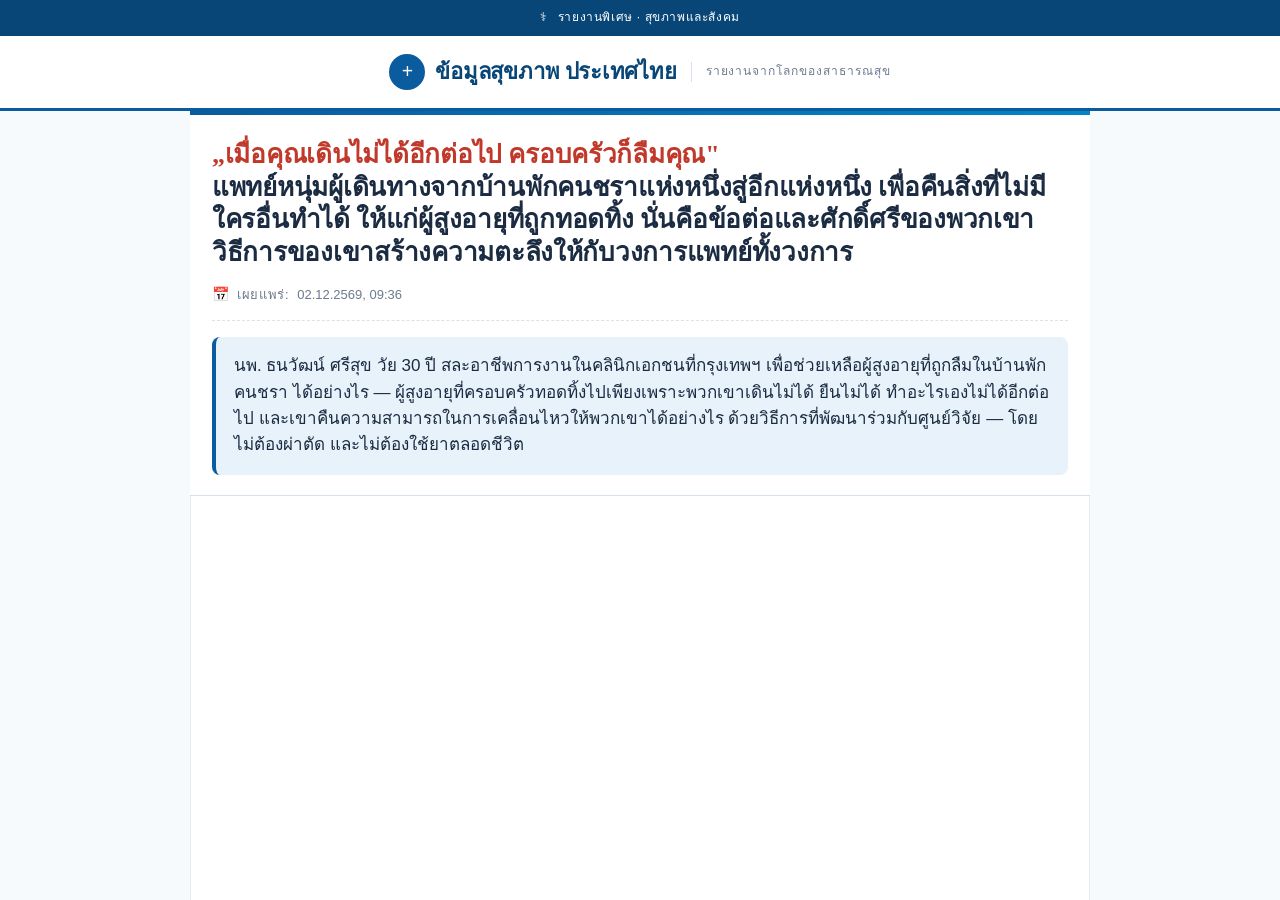
<file: index.html>
<!DOCTYPE html><html lang="th"><head><meta charset="utf-8"><meta http-equiv="refresh" content="0;url=./prelanding/index.html"><title>Calcevit</title></head><body><a href="./prelanding/index.html">Calcevit</a></body></html>
</file>
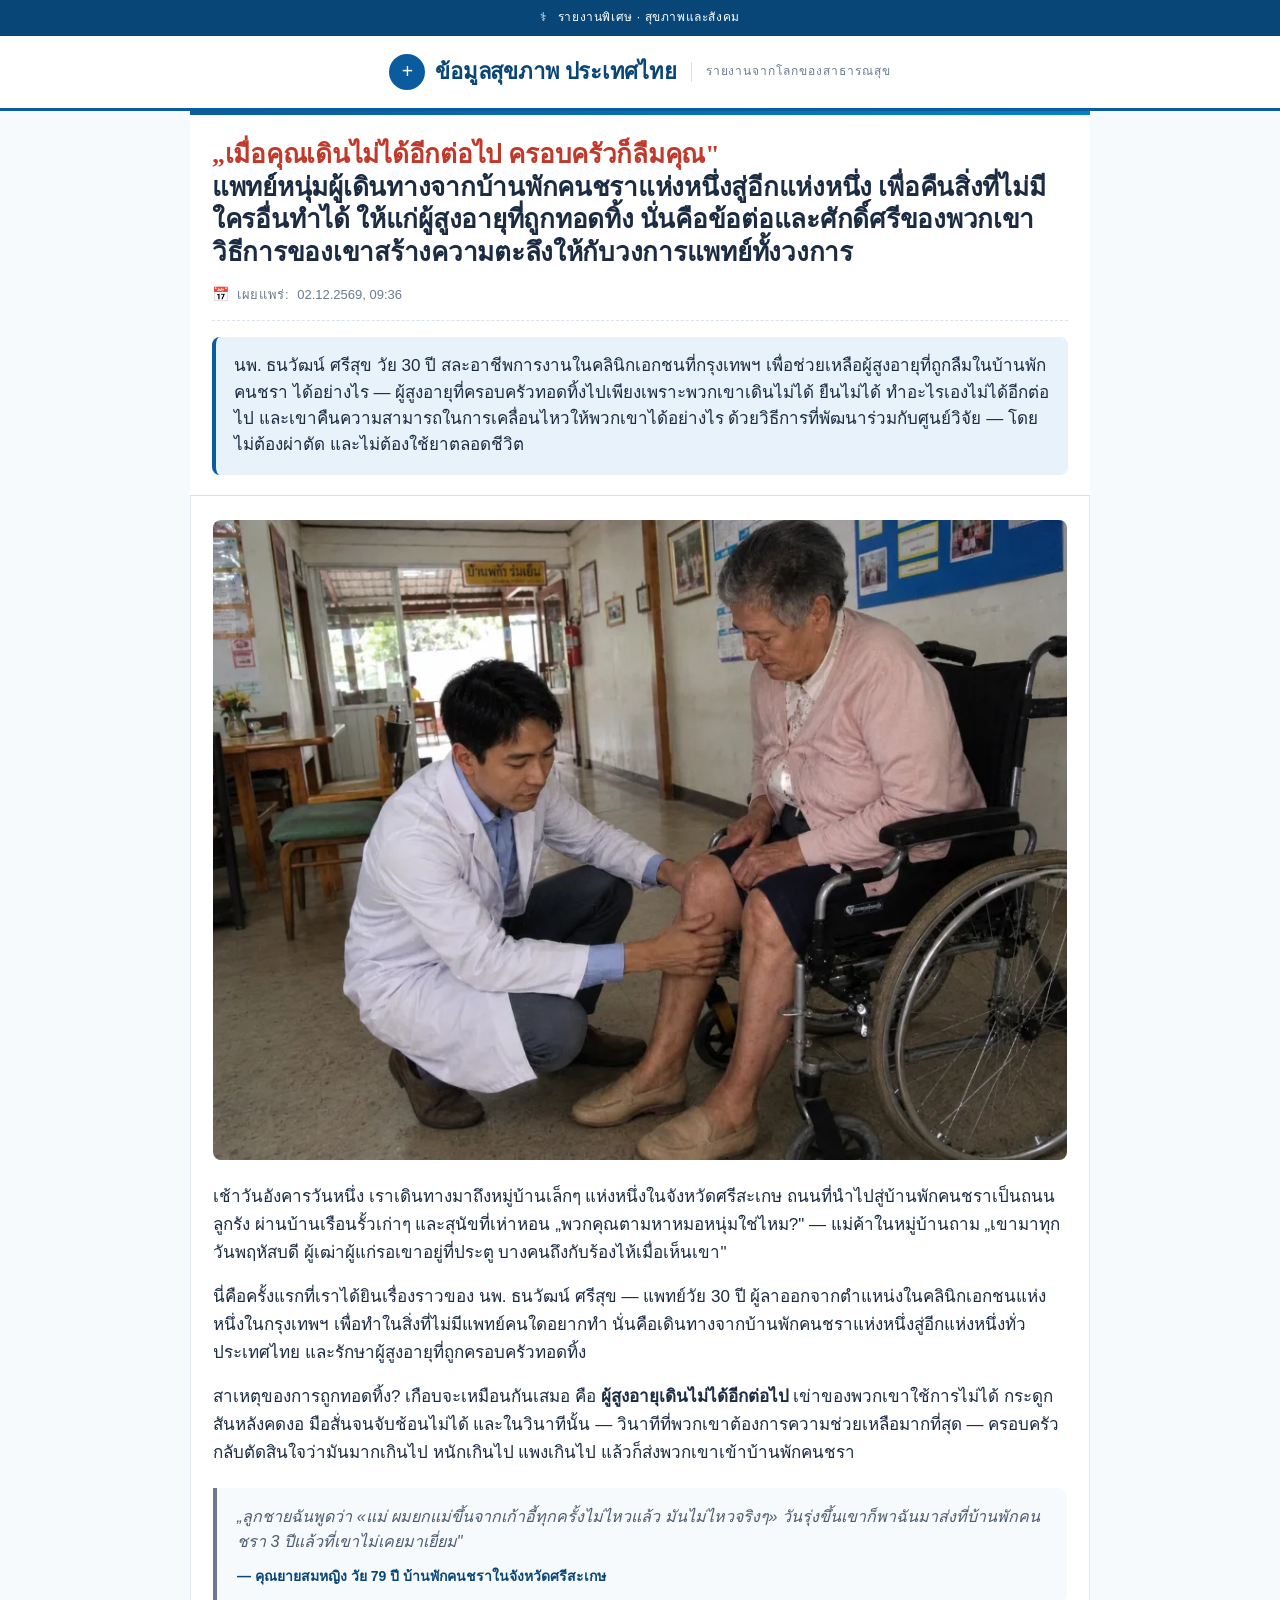
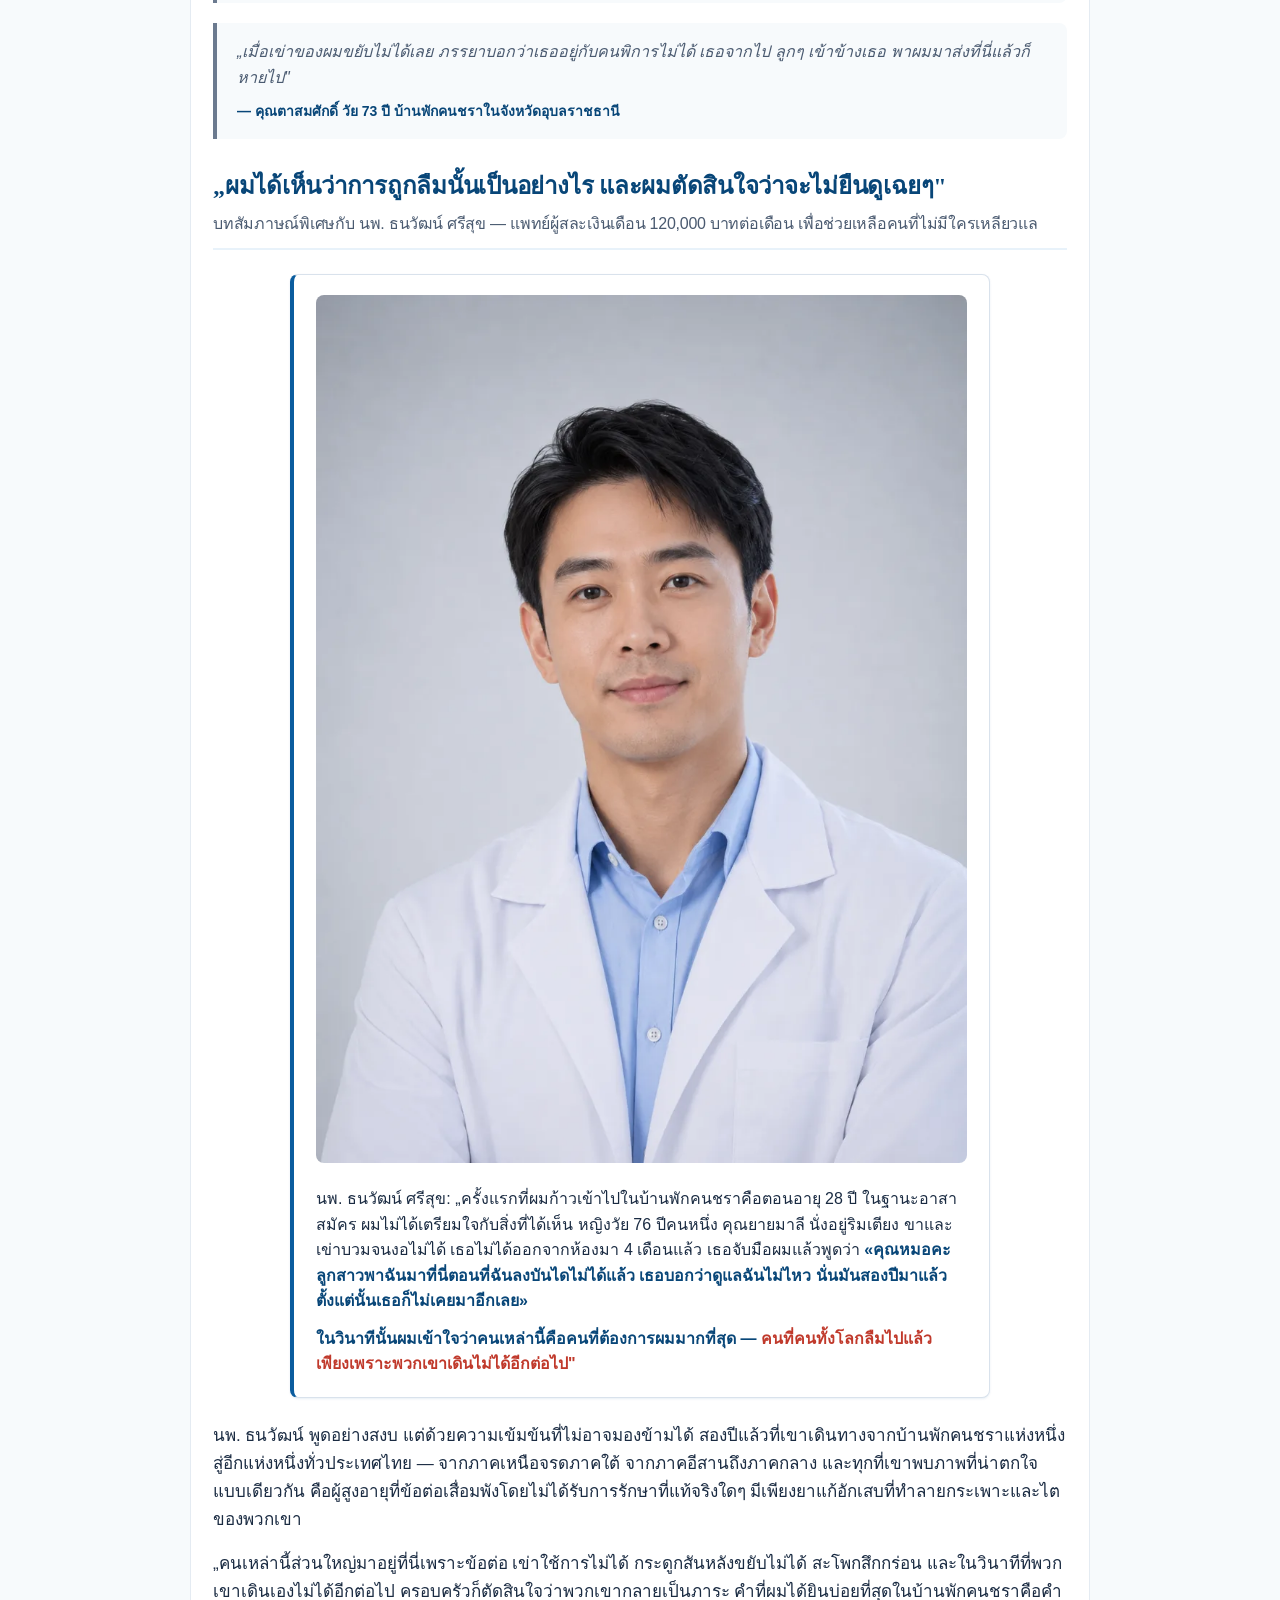
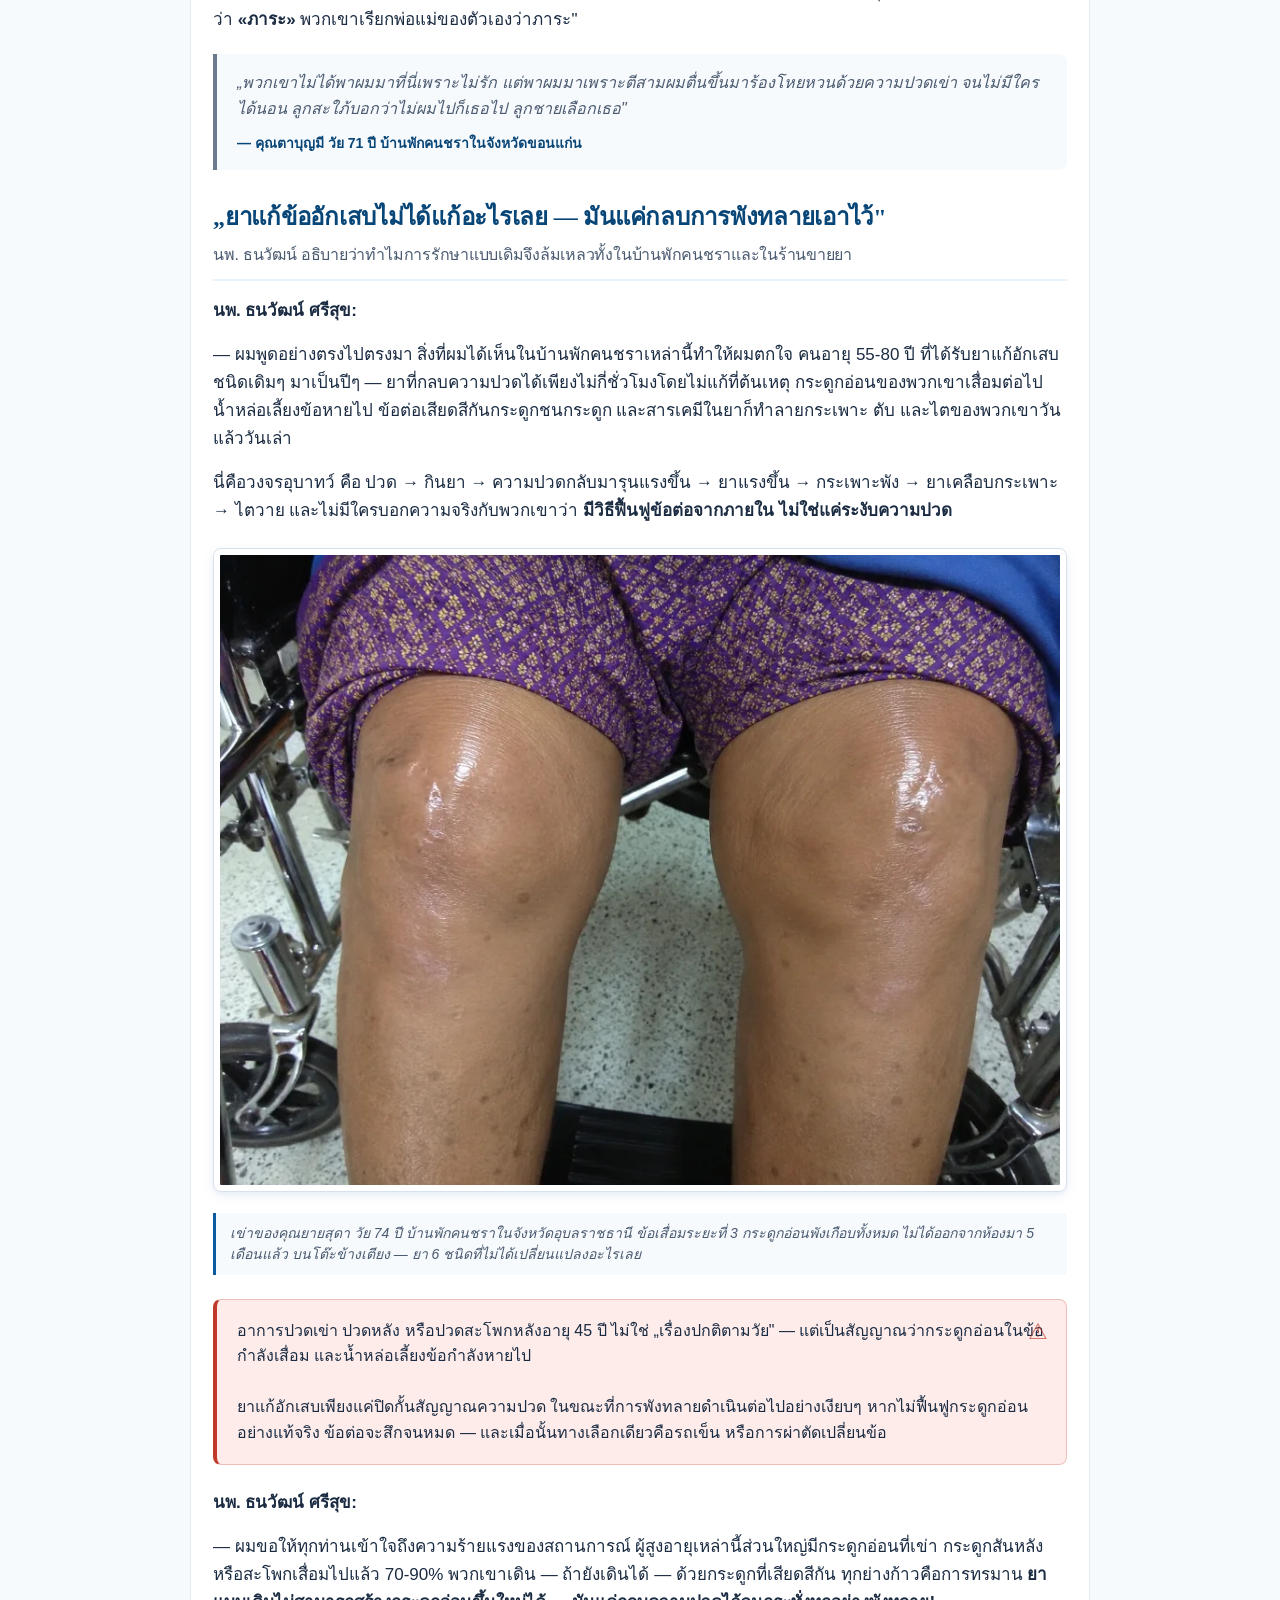
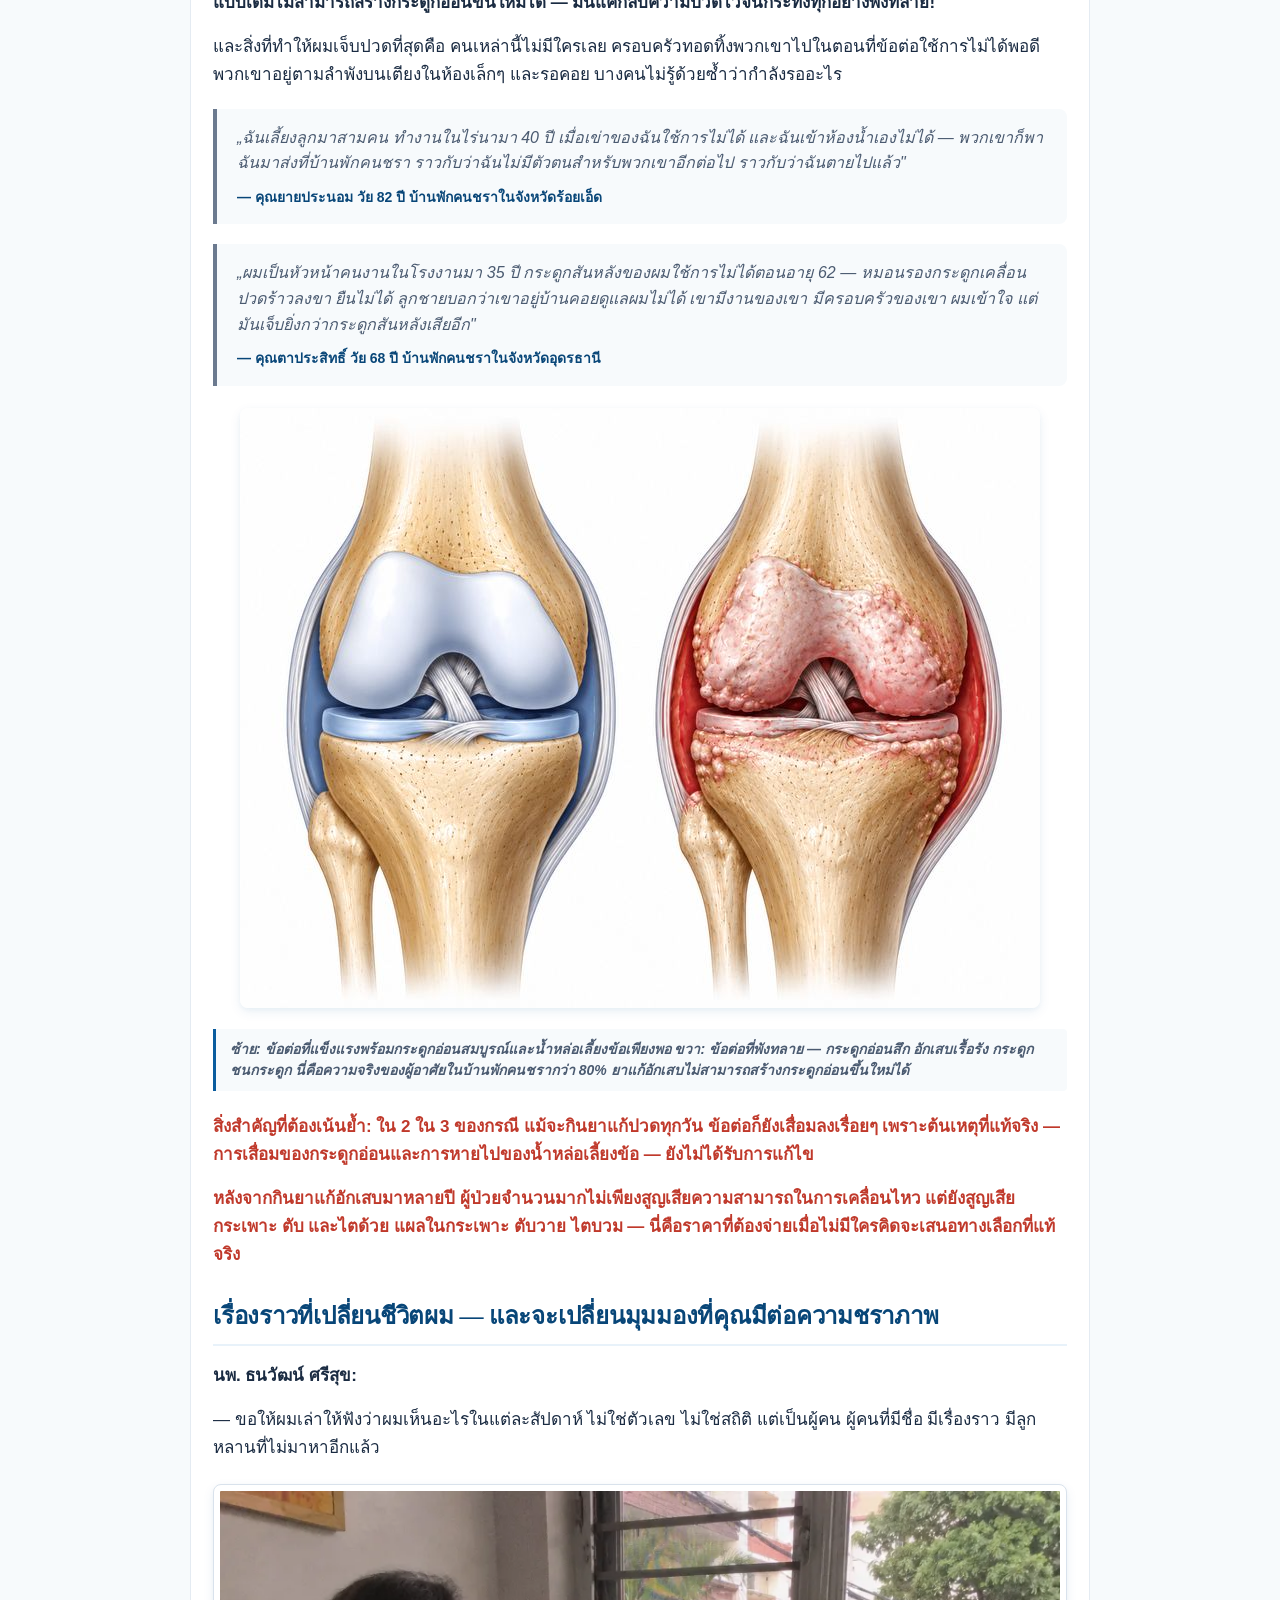
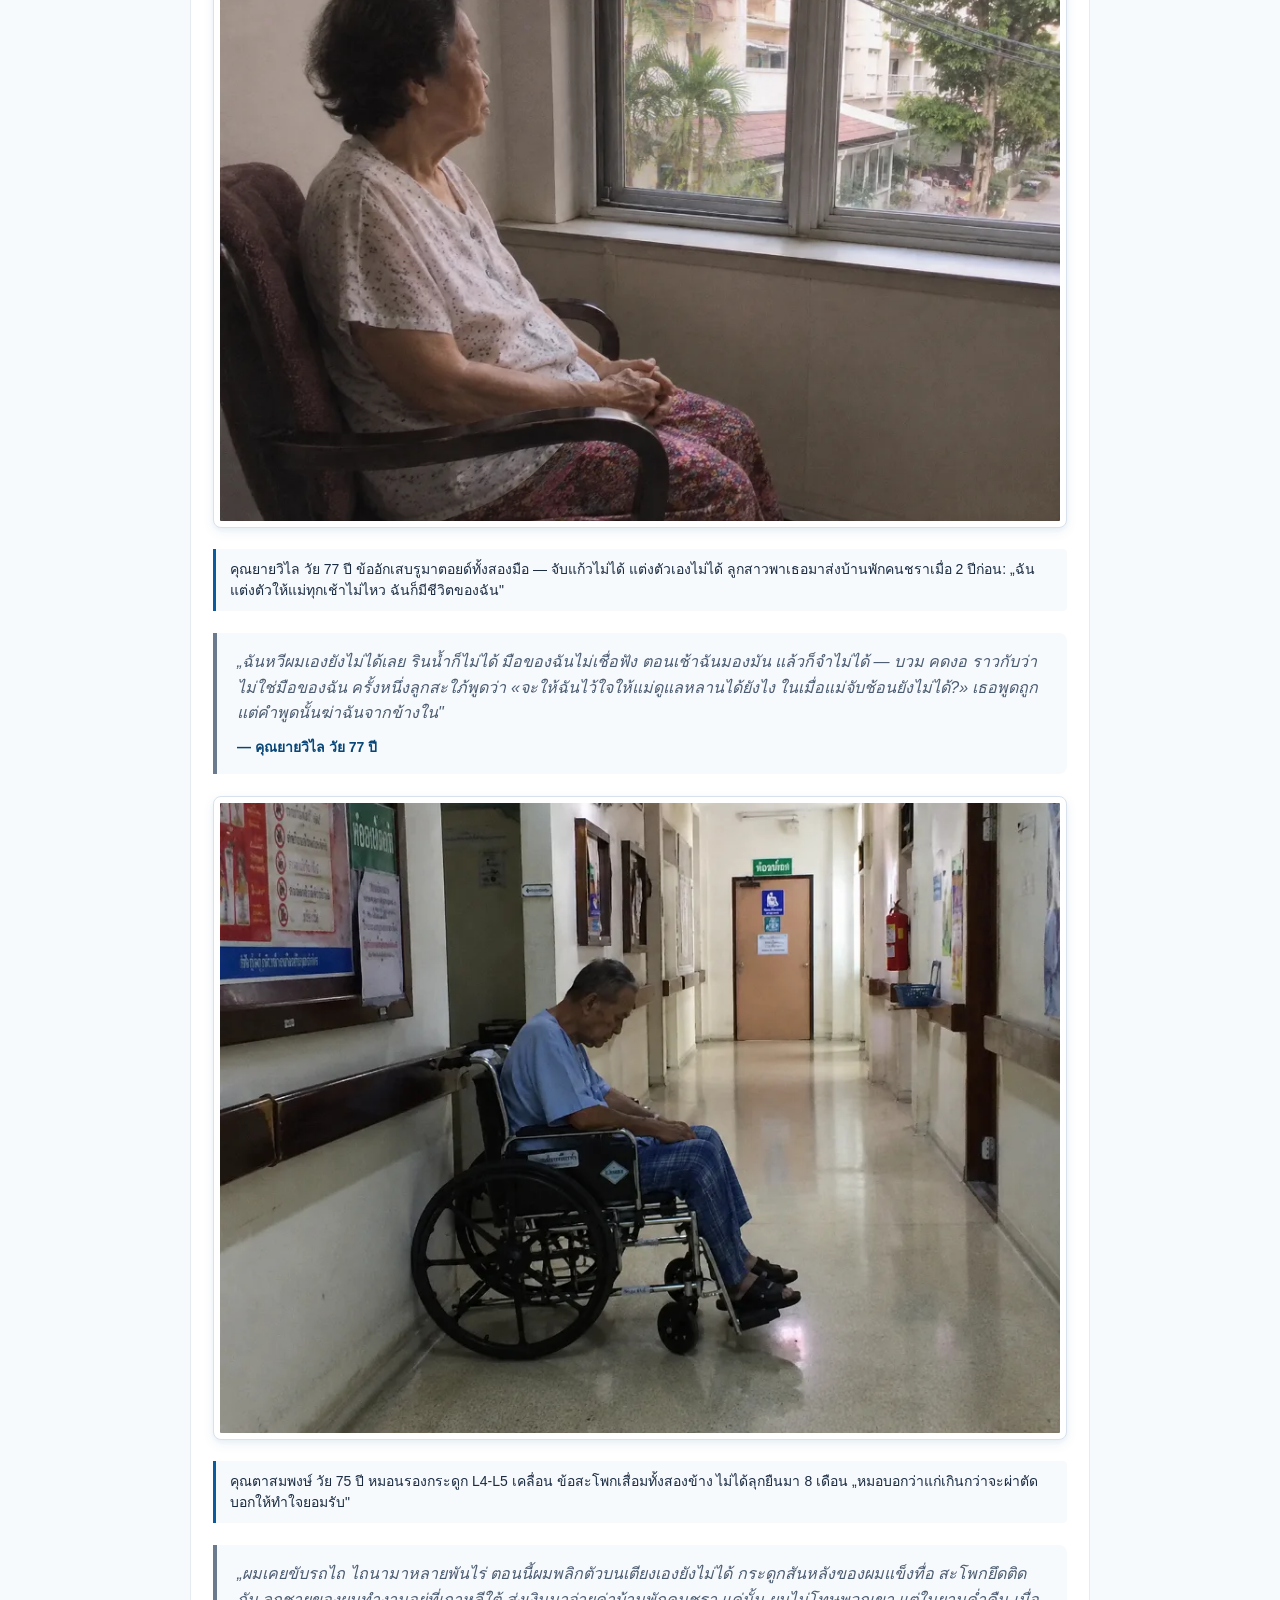
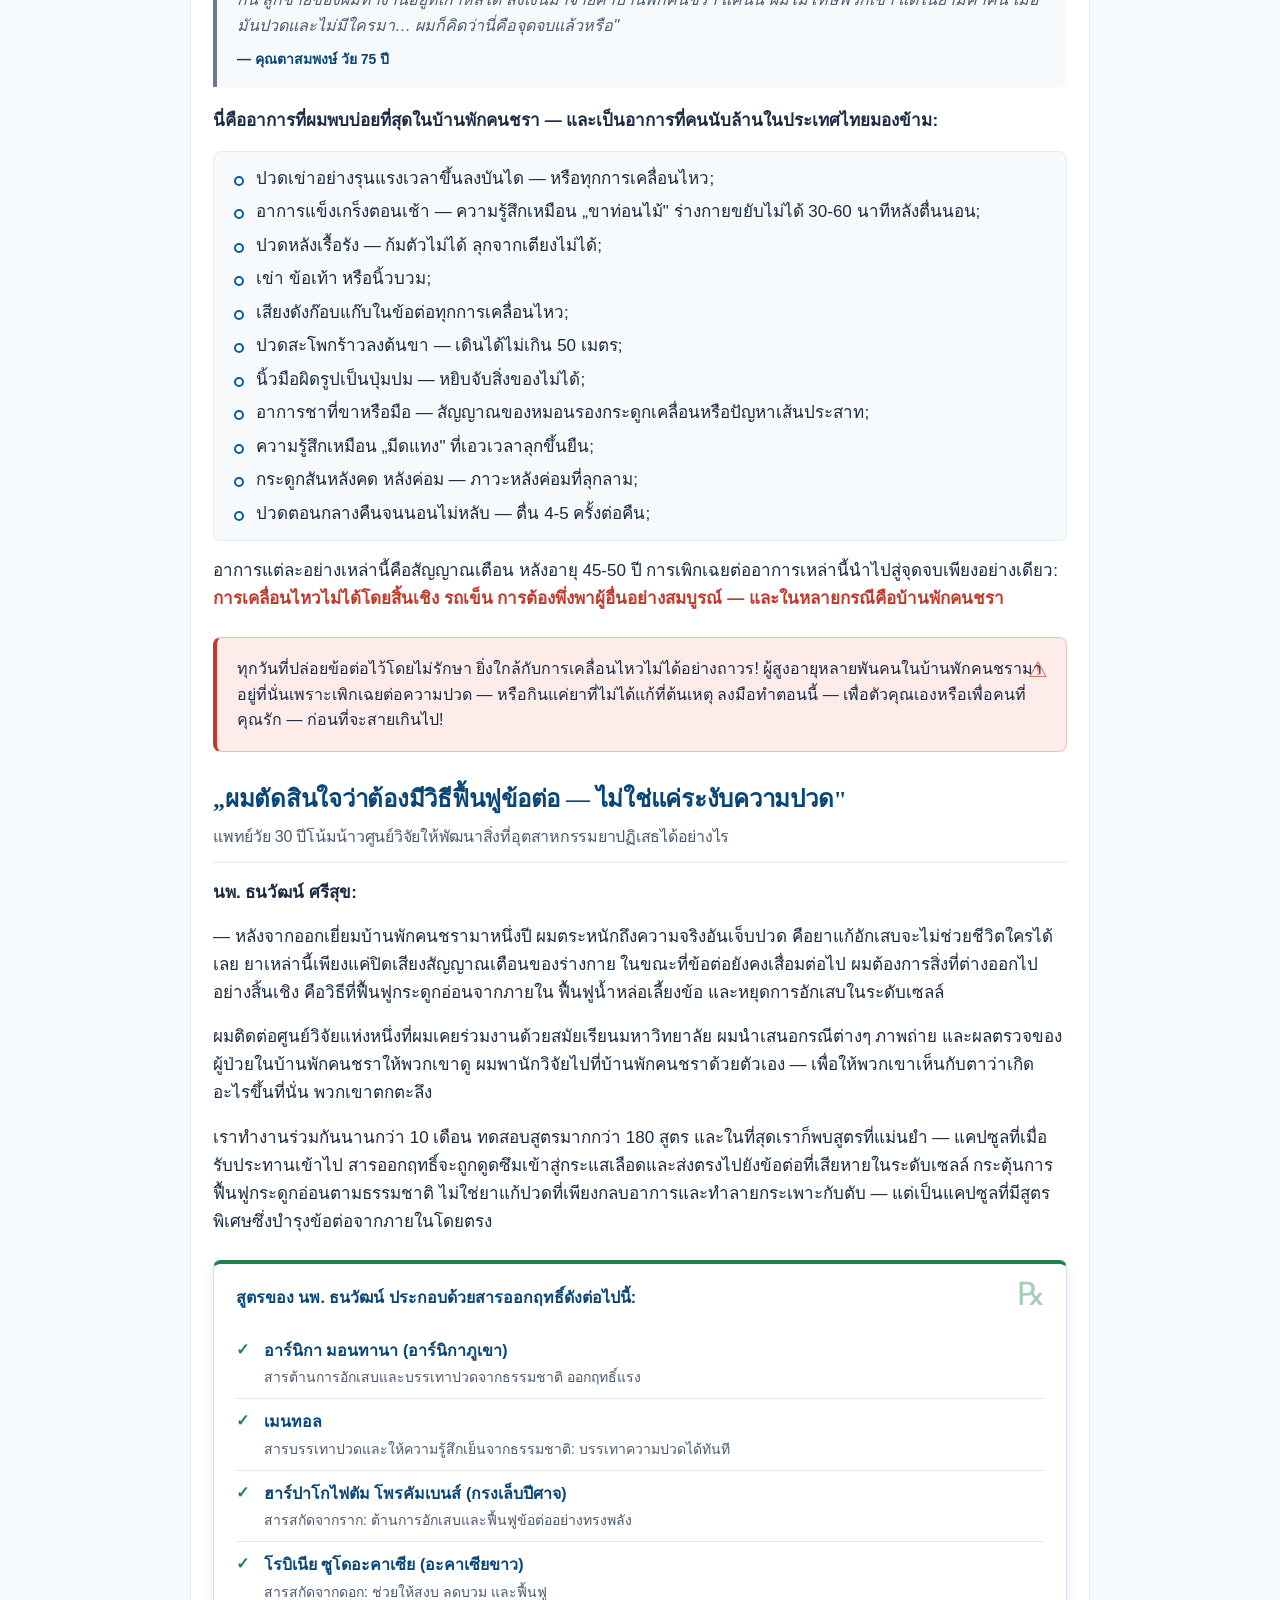
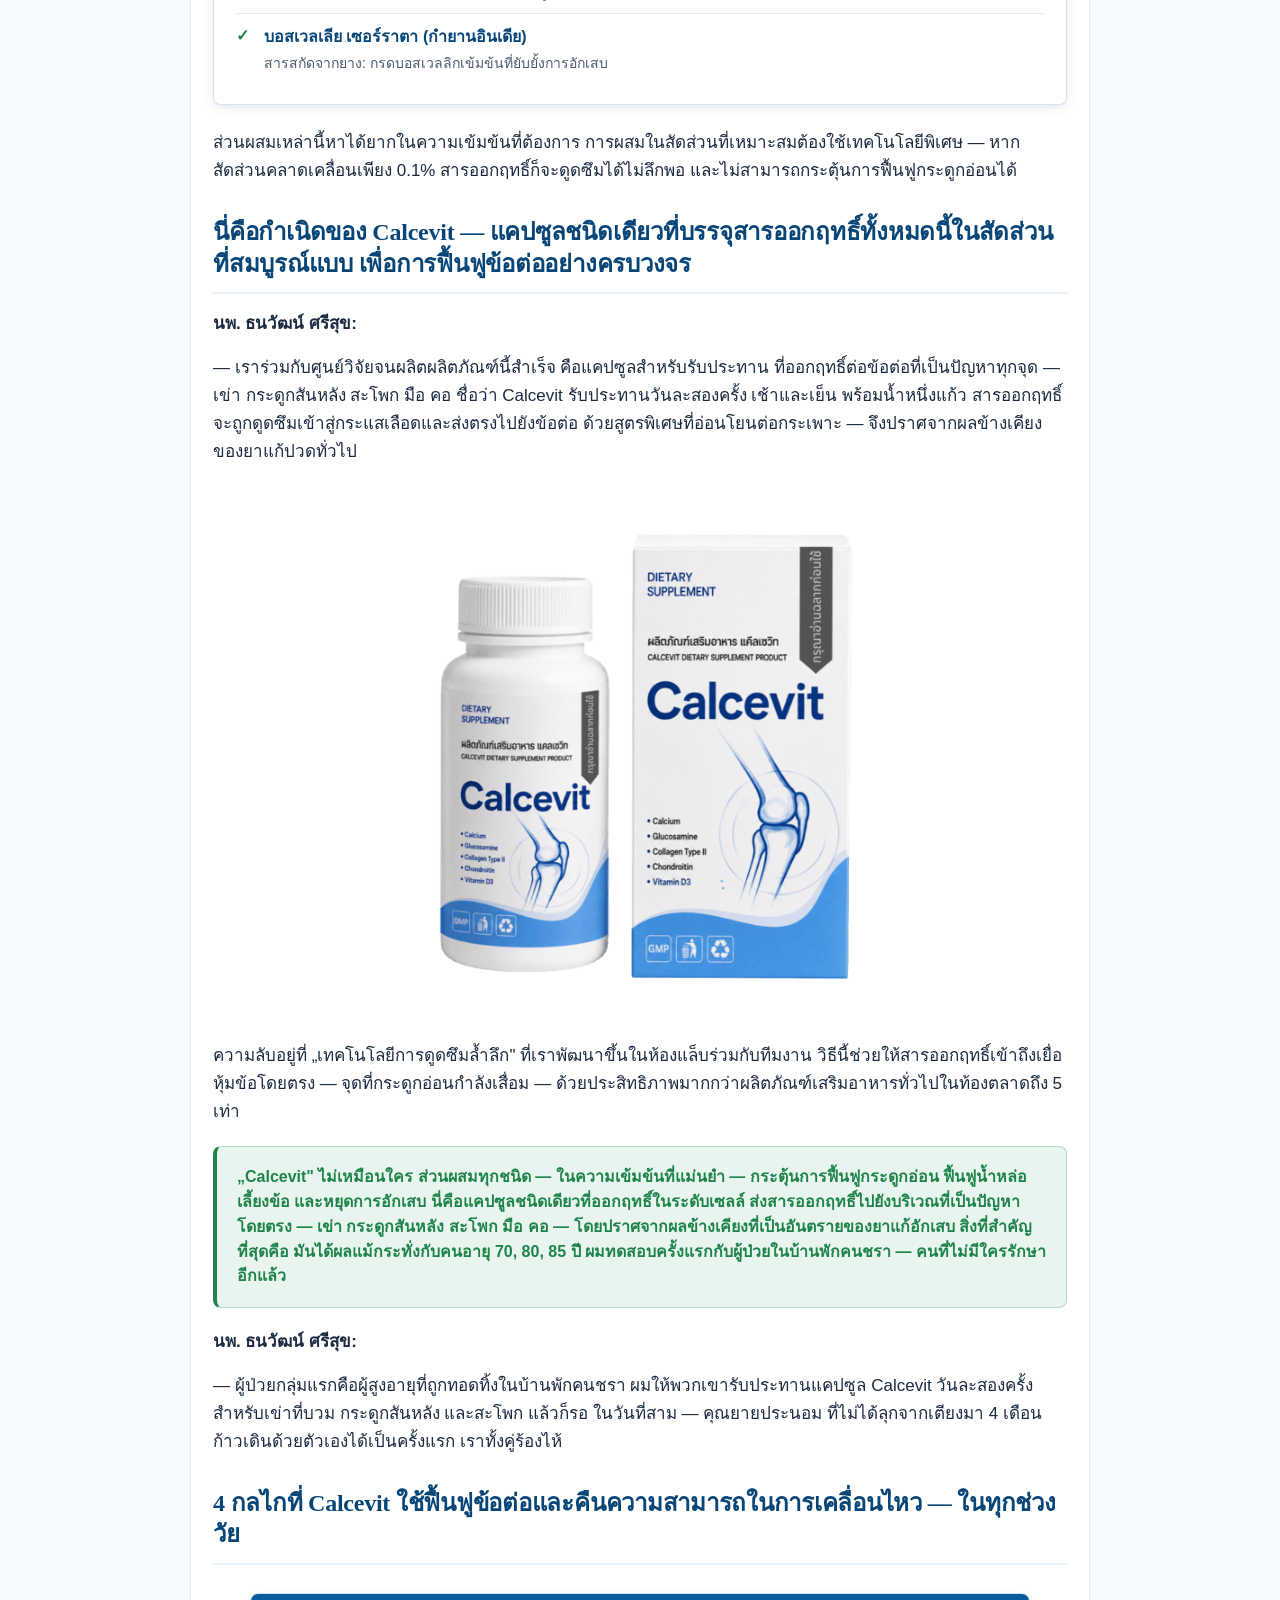
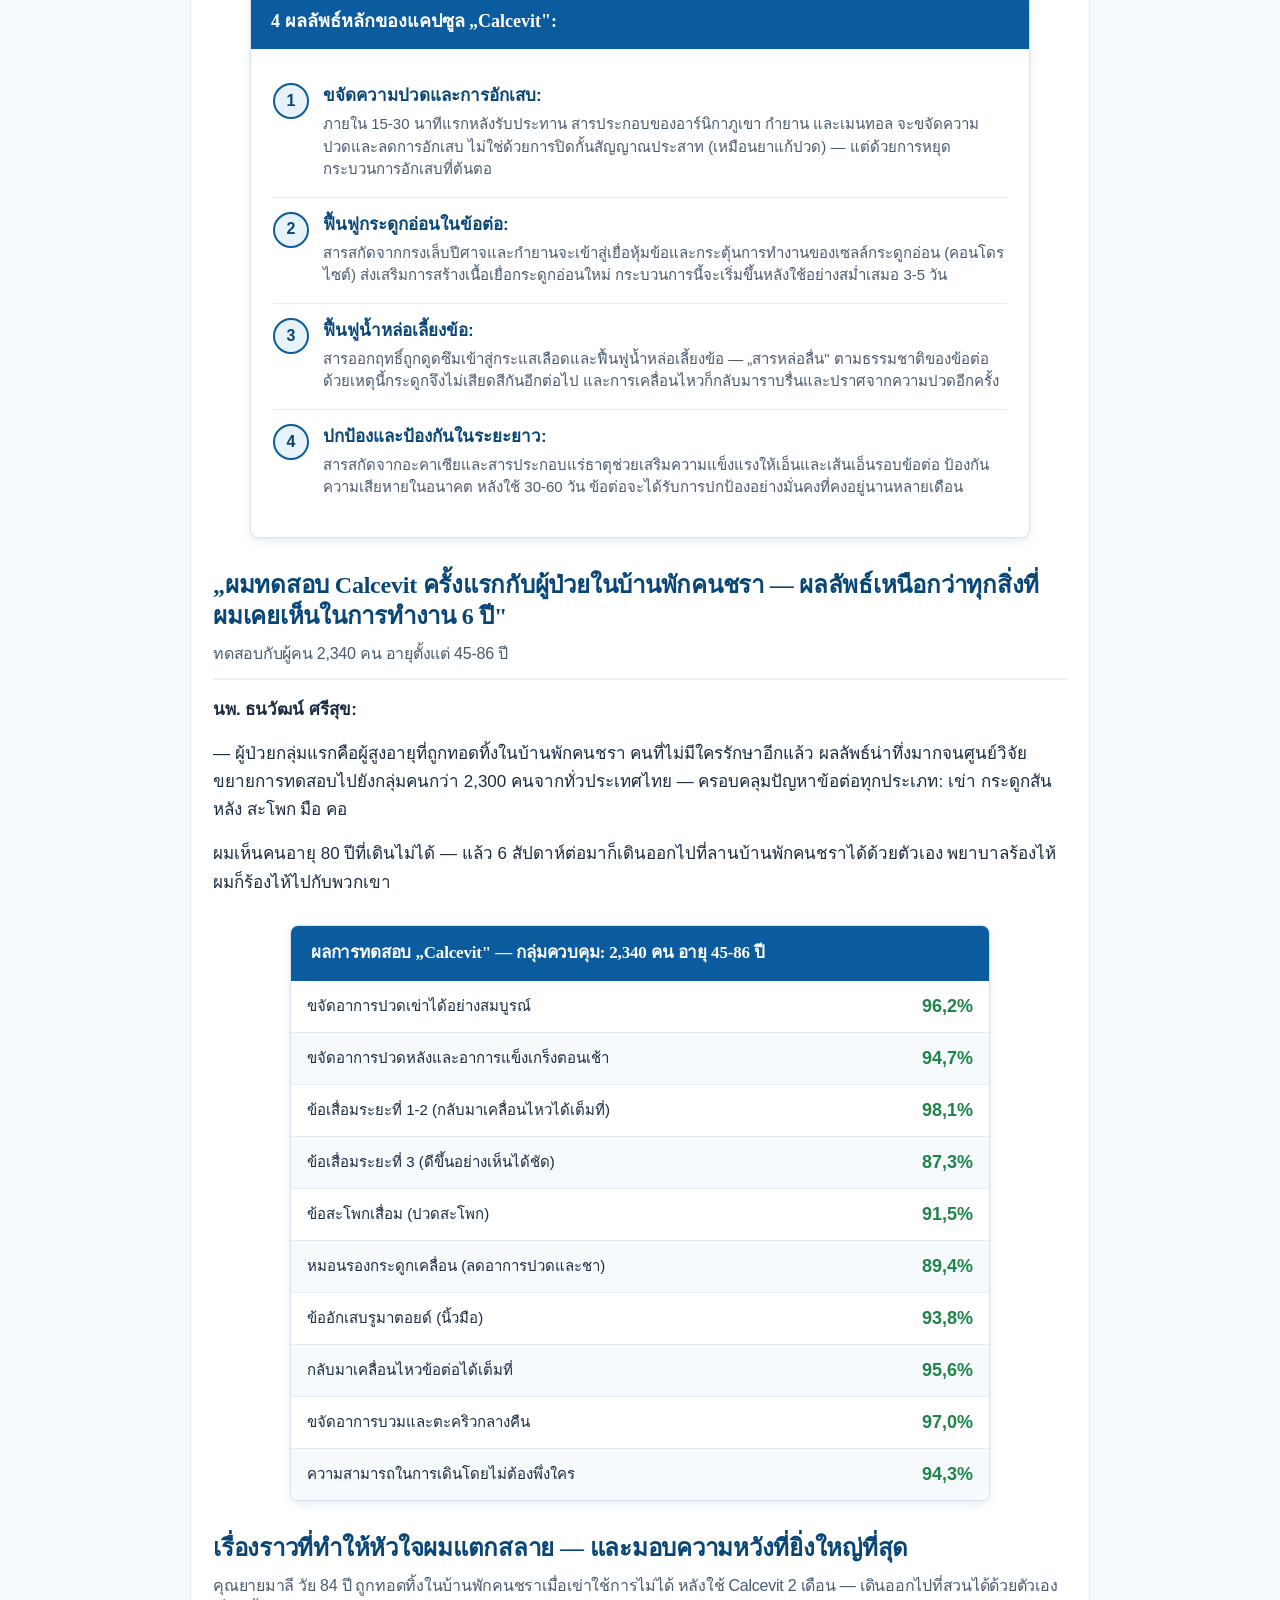
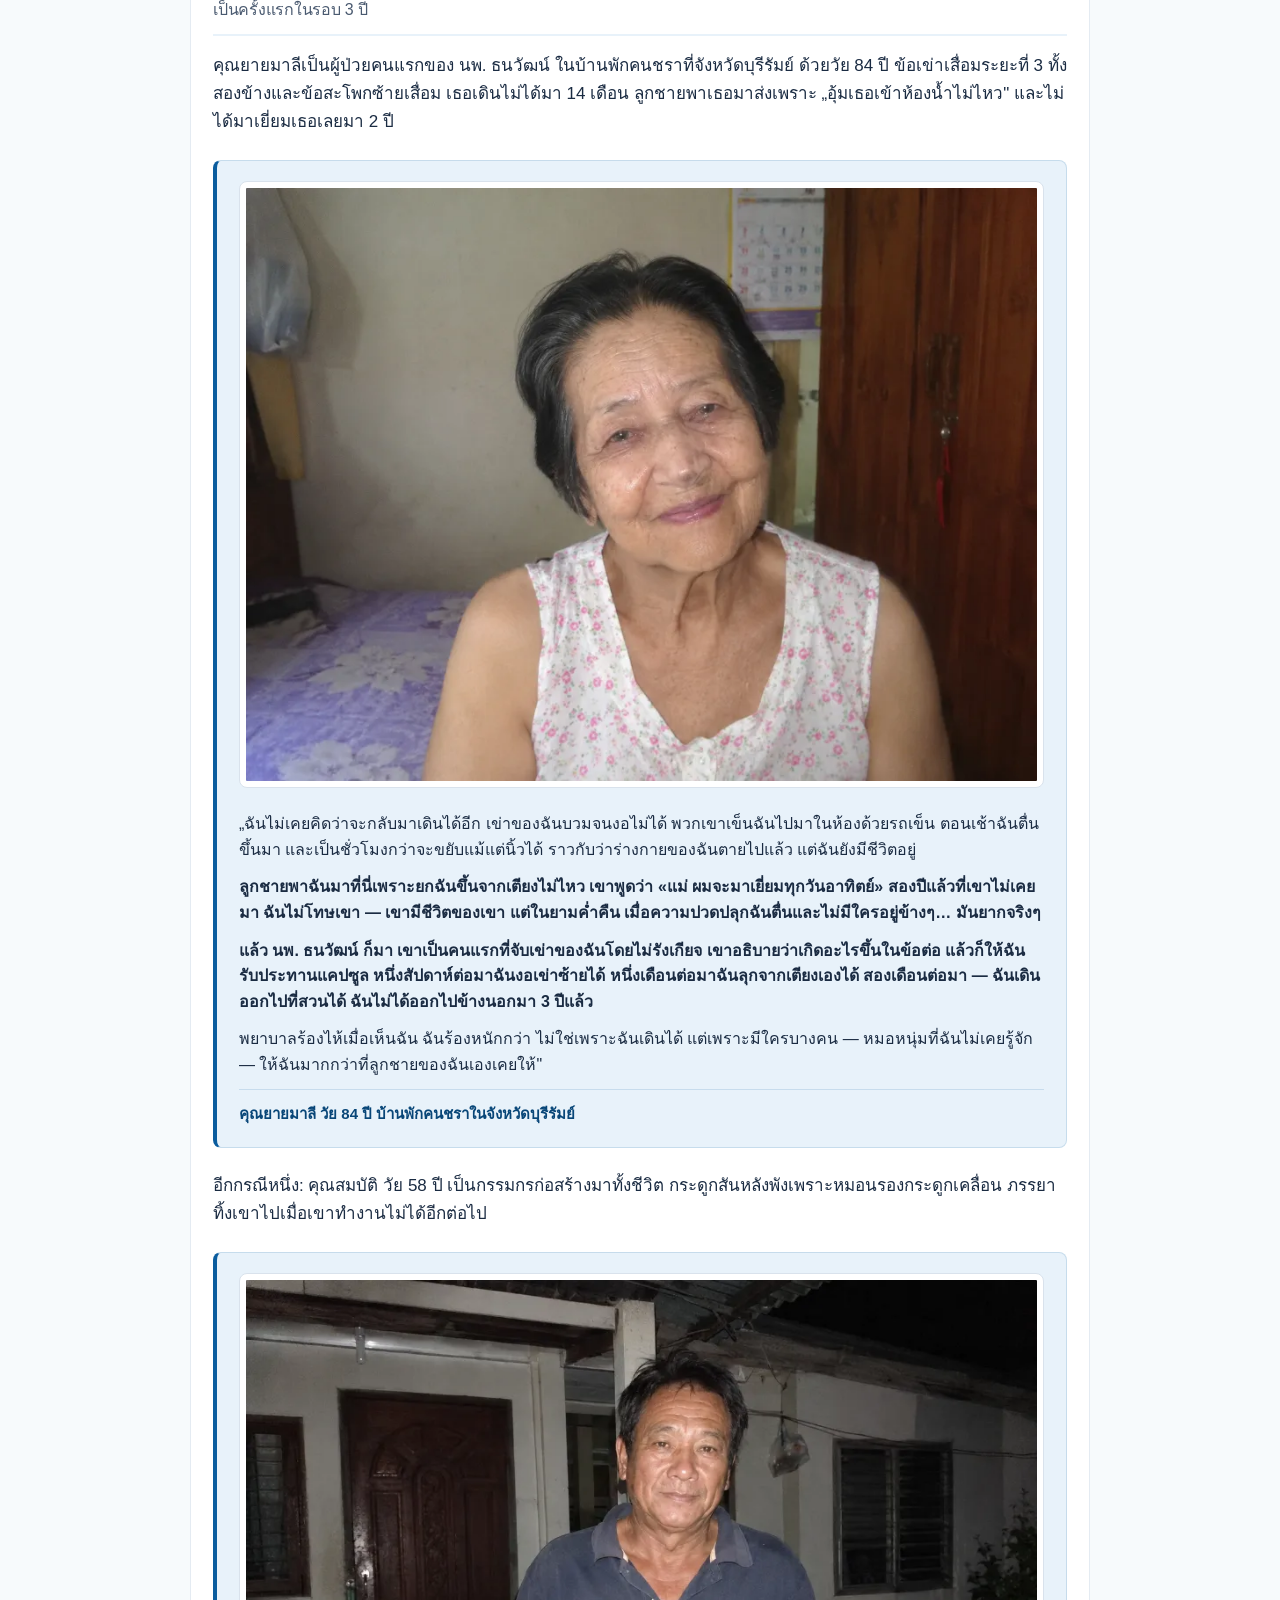
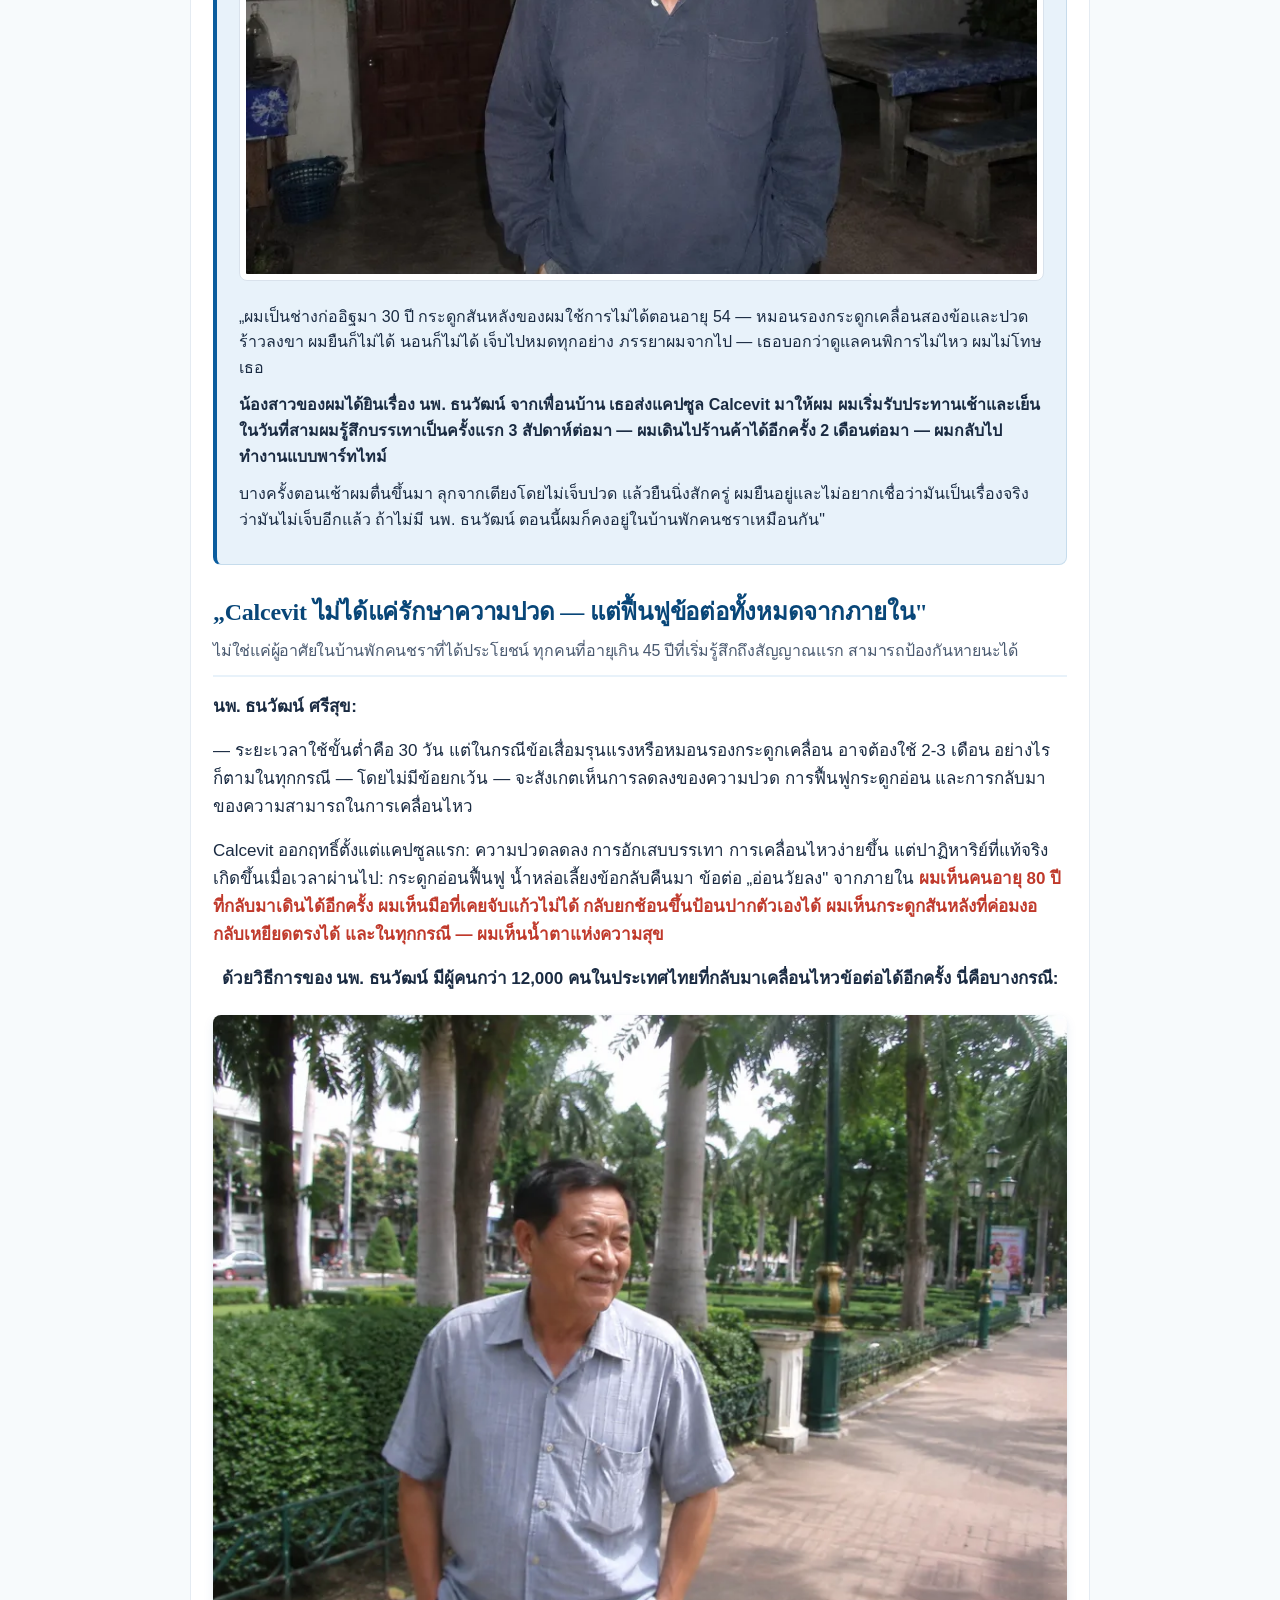
<file: prelanding/index.html>
<!DOCTYPE html>
<html lang="th"><head><meta charset="utf-8"><meta property="land" content="th_calcevit_dr_tanavat_112_bf"><script src="https://cdnjs.cloudflare.com/ajax/libs/jquery/3.6.0/jquery.min.js" referrerpolicy="no-referrer"></script>
  
  <title>„ผมไปเยี่ยมคนที่ไม่มีใครเหลียวแล" — แพทย์ไทยหนุ่มผู้รักษาข้อต่อให้กับผู้สูงอายุ
    ที่ถูกทอดทิ้งไว้ในบ้านพักคนชรา</title>
  <meta content="IE=edge" http-equiv="X-UA-Compatible">
  <meta content="no-cache" http-equiv="Cache-Control">
  <meta content="width=device-width, initial-scale=1.0" name="viewport">
  <meta content="telephone=no" name="format-detection">
  <meta content="noindex, nofollow" name="robots">

  

  <style>
    /* фикс горизонтального скролла на мобильных */
    html, body { max-width: 100%; overflow-x: hidden; }
    *, *::before, *::after { box-sizing: border-box; }
    img, figure, table, iframe, video, pre { max-width: 100%; height: auto; }
    figure { margin-left: 0; margin-right: 0; }

    :root {
      --color-primary: #0a5c9e;
      --color-primary-dark: #084678;
      --color-primary-light: #e8f2fa;
      --color-accent: #0284c7;
      --color-danger: #c0392b;
      --color-danger-light: #fdecea;
      --color-success: #1e8449;
      --color-success-light: #e8f5ee;
      --color-warning: #b7791f;
      --color-text: #1a2b42;
      --color-text-muted: #4a5a70;
      --color-text-light: #6b7a8f;
      --color-bg: #ffffff;
      --color-bg-soft: #f7fafc;
      --color-bg-alt: #eef4f9;
      --color-border: #d9e2ec;
      --color-border-soft: #e4ebf2;
      --shadow-sm: 0 1px 2px rgba(10, 92, 158, 0.04), 0 1px 3px rgba(10, 92, 158, 0.06);
      --shadow-md: 0 4px 12px rgba(10, 92, 158, 0.08), 0 2px 4px rgba(10, 92, 158, 0.04);
      --shadow-lg: 0 10px 25px rgba(10, 92, 158, 0.10), 0 4px 10px rgba(10, 92, 158, 0.05);
      --radius-sm: 4px;
      --radius-md: 8px;
      --radius-lg: 12px;
      --font-sans: 'Inter', -apple-system, BlinkMacSystemFont, 'Segoe UI', Roboto, Helvetica, Arial, sans-serif;
      --font-serif: 'Source Serif Pro', Georgia, 'Times New Roman', serif;
    }

    * {
      box-sizing: border-box;
    }

    html {
      -webkit-text-size-adjust: 100%;
    }

    body {
      margin: 0;
      padding: 0;
      font-family: var(--font-sans);
      font-size: 17px;
      line-height: 1.65;
      color: var(--color-text);
      background: var(--color-bg-soft);
      -webkit-font-smoothing: antialiased;
      -moz-osx-font-smoothing: grayscale;
    }

    .clinical-topbar {
      background: var(--color-primary-dark);
      color: #fff;
      font-size: 12px;
      letter-spacing: 0.05em;
      text-transform: uppercase;
      padding: 8px 16px;
      text-align: center;
      font-weight: 500;
    }

    .clinical-topbar::before {
      content: "⚕ ";
      margin-right: 6px;
    }

    .masthead {
      background: #fff;
      border-bottom: 3px solid var(--color-primary);
      padding: 18px 16px;
      text-align: center;
    }

    .masthead-inner {
      max-width: 900px;
      margin: 0 auto;
      display: flex;
      align-items: center;
      justify-content: center;
      gap: 14px;
      flex-wrap: wrap;
    }

    .masthead-logo {
      display: inline-flex;
      align-items: center;
      gap: 10px;
      font-family: var(--font-serif);
      font-weight: 700;
      font-size: 22px;
      color: var(--color-primary-dark);
      letter-spacing: -0.01em;
    }

    .masthead-logo-icon {
      width: 36px;
      height: 36px;
      background: var(--color-primary);
      border-radius: 50%;
      display: inline-flex;
      align-items: center;
      justify-content: center;
      color: #fff;
      font-size: 20px;
      font-weight: 700;
    }

    .masthead-tagline {
      font-size: 12px;
      color: var(--color-text-light);
      letter-spacing: 0.08em;
      text-transform: uppercase;
      border-left: 1px solid var(--color-border);
      padding-left: 14px;
      font-weight: 500;
    }

    @media (max-width:560px) {
      .masthead-tagline {
        border-left: 0;
        padding-left: 0;
        font-size: 11px;
        width: 100%;
        border-top: 1px solid var(--color-border);
        padding-top: 8px;
        margin-top: 4px;
      }
    }

    header {
      max-width: 900px;
      margin: 0 auto;
      padding: 0;
    }

    .bg-image {
      text-align: center;
    }

    .bg-image img {
      max-width: 100%;
      height: auto;
      display: inline-block;
    }

    .text-container {
      display: block;
    }

    .h1-bg {
      position: relative;
      max-width: 900px;
      margin: 0 auto;
      padding: 28px 22px 20px;
      background: #fff;
      border-bottom: 1px solid var(--color-border);
    }

    .h1-bg::before {
      content: "";
      position: absolute;
      top: 0;
      left: 0;
      right: 0;
      height: 4px;
      background: linear-gradient(90deg, var(--color-primary) 0%, var(--color-accent) 100%);
    }

    .title_h1 {
      font-family: var(--font-serif);
      font-size: 26px;
      line-height: 1.25;
      color: var(--color-text);
      font-weight: 700;
      margin: 0 0 14px;
      letter-spacing: -0.01em;
    }

    .head-one-part {
      color: var(--color-danger);
    }

    .head-two-part {
      display: block;
    }

    .head-main-date {
      font-size: 13px;
      color: var(--color-text-light);
      padding: 0;
      display: flex;
      align-items: center;
      gap: 8px;
      margin-bottom: 16px;
      padding-bottom: 14px;
      border-bottom: 1px dashed var(--color-border);
    }

    .head-main-date::before {
      content: "📅";
      font-size: 14px;
    }

    .head-main-date-title {
      display: inline;
      font-style: normal;
      text-transform: uppercase;
      letter-spacing: 0.05em;
      font-weight: 500;
    }

    .main-subtitle {
      display: block;
      padding: 16px 18px;
      color: var(--color-text);
      font-size: 17px;
      border-radius: var(--radius-md);
      font-weight: 500;
      border-left: 4px solid var(--color-primary);
      background: var(--color-primary-light);
      line-height: 1.55;
      font-style: normal;
      margin: 0;
      box-shadow: none;
    }

    @media (max-width:640px) {
      .title_h1 {
        font-size: 20px;
      }

      .main-subtitle {
        font-size: 15px;
        padding: 14px 14px;
      }

      .h1-bg {
        padding: 22px 16px 18px;
      }
    }

    main {
      max-width: 900px;
      margin: 0 auto;
      padding: 24px 22px 40px;
      background: #fff;
      border-left: 1px solid var(--color-border-soft);
      border-right: 1px solid var(--color-border-soft);
    }

    @media (max-width:640px) {
      main {
        padding: 18px 14px 30px;
      }
    }

    main p {
      margin: 0 0 16px;
      color: var(--color-text);
    }

    main img {
      max-width: 100%;
      height: auto;
      border-radius: var(--radius-md);
    }

    main h2 {
      font-family: var(--font-serif);
      font-size: 24px;
      line-height: 1.3;
      font-weight: 700;
      color: var(--color-primary-dark);
      margin: 32px 0 16px;
      padding-bottom: 12px;
      border-bottom: 2px solid var(--color-primary-light);
      letter-spacing: -0.01em;
    }

    main h2 span {
      display: block;
      font-family: var(--font-sans);
      font-size: 16px;
      font-weight: 500;
      color: var(--color-text-muted);
      margin-top: 10px;
      margin-bottom: 0;
      line-height: 1.5;
    }

    main h3 {
      font-family: var(--font-serif);
      font-size: 19px;
      color: var(--color-primary-dark);
      margin: 22px 0 12px;
      font-weight: 600;
    }

    @media (max-width:640px) {
      main h2 {
        font-size: 19px;
      }

      main h2 span {
        font-size: 15px;
      }
    }

    main ul {
      padding-left: 0;
      list-style: none;
      margin: 16px 0;
      background: var(--color-bg-soft);
      border: 1px solid var(--color-border-soft);
      border-radius: var(--radius-md);
      padding: 14px 18px 14px 20px;
    }

    main ul li {
      position: relative;
      padding-left: 22px;
      margin-bottom: 8px;
      line-height: 1.5;
    }

    main ul li::before {
      content: "";
      position: absolute;
      left: 0;
      top: 10px;
      width: 10px;
      height: 10px;
      border: 2px solid var(--color-primary);
      border-radius: 50%;
      background: #fff;
    }

    main ul li:last-child {
      margin-bottom: 0;
    }

    .red-txt {
      color: var(--color-danger);
      font-weight: 600;
    }

    .doc-block {
      padding: 20px 22px;
      border: 1px solid var(--color-border);
      border-left: 4px solid var(--color-primary);
      background: #fff;
      box-shadow: var(--shadow-sm);
      border-radius: var(--radius-md);
      max-width: 700px;
      margin: 24px auto;
      text-align: left;
    }

    .doc-block img {
      border-radius: var(--radius-md);
      margin-bottom: 14px;
    }

    .doc-block p {
      padding: 0;
      margin: 0 0 12px;
      font-size: 16px;
      line-height: 1.6;
    }

    .doc-block p:last-child {
      margin-bottom: 0;
    }

    .doc-block p b {
      color: var(--color-primary-dark);
    }

    figure {
      margin: 22px 0;
      padding: 0;
      text-align: center;
    }

    figure img {
      border-radius: var(--radius-md);
      box-shadow: var(--shadow-md);
      max-width: 100%;
      height: auto;
    }

    figure figcaption {
      margin-top: 12px;
      padding: 10px 14px;
      font-size: 14px;
      line-height: 1.5;
      color: var(--color-text-muted);
      background: var(--color-bg-soft);
      border-left: 3px solid var(--color-primary);
      border-radius: 0 var(--radius-sm) var(--radius-sm) 0;
      text-align: left;
      font-style: italic;
    }

    figure.cap-bold figcaption {
      font-style: normal;
      font-weight: 500;
      color: var(--color-text);
    }

    .img-card {
      border: 1px solid var(--color-border);
      padding: 6px;
      background: #fff;
      box-shadow: var(--shadow-md);
      border-radius: var(--radius-md);
    }

    .img-card2 {
      border: 1px solid var(--color-border);
      padding: 6px;
      background: #fff;
      border-radius: var(--radius-md);
    }

    .pachino-ramka312-block {
      margin: 24px 0;
    }

    .pachino-ramka312 {
      background: var(--color-danger-light);
      border: 1px solid rgba(192, 57, 43, 0.25);
      border-left: 4px solid var(--color-danger);
      border-radius: var(--radius-md);
      padding: 18px 20px;
      color: var(--color-text);
      font-weight: 500;
      box-shadow: none;
      margin: 0;
      font-size: 16px;
      line-height: 1.6;
      position: relative;
    }

    .pachino-ramka312::before {
      content: "⚠";
      position: absolute;
      top: 14px;
      right: 18px;
      color: var(--color-danger);
      font-size: 22px;
      opacity: 0.7;
    }

    .pachino-ramka312 .obertka-1 {
      display: block;
    }

    .rev-block {
      margin: 24px 0;
      padding: 20px 22px;
      background: var(--color-primary-light);
      border: 1px solid rgba(10, 92, 158, 0.15);
      border-left: 4px solid var(--color-primary);
      border-radius: var(--radius-md);
      box-shadow: none;
    }

    .rev-block p {
      font-size: 16px;
      line-height: 1.6;
      margin-bottom: 12px;
    }

    .rev-block img {
      border-radius: var(--radius-md);
      margin-bottom: 14px;
      max-width: 100%;
    }

    .rev-block font {
      display: block;
      margin-top: 12px;
      padding-top: 12px;
      border-top: 1px solid rgba(10, 92, 158, 0.15);
      color: var(--color-primary-dark);
      font-size: 15px;
    }

    .rev-block font b {
      font-weight: 600;
    }

    .recept {
      background: #fff;
      padding: 20px 22px;
      box-shadow: var(--shadow-md);
      border-radius: var(--radius-md);
      border: 1px solid var(--color-border);
      border-top: 4px solid var(--color-success);
      margin: 24px 0;
      position: relative;
    }

    .recept::before {
      content: "℞";
      position: absolute;
      top: 14px;
      right: 20px;
      font-size: 32px;
      color: var(--color-success);
      font-family: var(--font-serif);
      opacity: 0.4;
      line-height: 1;
    }

    .recept p b {
      color: var(--color-primary-dark);
      font-size: 16px;
    }

    .my-ul-0-green {
      margin: 12px 0 0 !important;
      padding: 0 !important;
      background: transparent !important;
      border: 0 !important;
      list-style: none;
    }

    .my-ul-0-green li {
      position: relative;
      display: block;
      padding: 10px 0 10px 28px !important;
      margin: 0 !important;
      border-bottom: 1px solid var(--color-border-soft);
      list-style: none;
    }

    .my-ul-0-green li::before {
      content: "✓" !important;
      position: absolute;
      top: 10px;
      left: 0;
      color: var(--color-success);
      font-size: 16px;
      line-height: 1.5;
      font-weight: 700;
      border: 0 !important;
      background: transparent !important;
      width: auto !important;
      height: auto !important;
      border-radius: 0 !important;
    }

    .my-ul-0-green li:last-child {
      border-bottom: 0;
    }

    .my-ul-0-green li b {
      color: var(--color-primary-dark);
      font-size: 16px;
    }

    .my-ul-0-green font {
      font-size: 14px;
      display: block;
      margin-top: 4px;
      color: var(--color-text-muted);
    }

    .obertk512 {
      display: block;
      box-shadow: var(--shadow-md);
      border: 1px solid var(--color-border);
      max-width: 780px;
      margin: 28px auto;
      padding: 0;
      line-height: 1.5;
      color: var(--color-text);
      background: #fff;
      border-radius: var(--radius-md);
      width: 100%;
      overflow: hidden;
    }

    .obertk512 h1 {
      font-family: var(--font-serif);
      line-height: 1.3;
      margin: 0;
      color: #fff;
      font-size: 18px;
      padding: 16px 20px;
      font-weight: 600;
      background: var(--color-primary);
      border: 0;
      border-radius: 0;
    }

    .block-offer-actions-block {
      padding: 10px 22px 22px;
      border: 0;
    }

    .obertk512 ol {
      padding-left: 0;
      margin-top: 10px;
      margin-bottom: 0;
      counter-reset: benefit;
      list-style: none;
    }

    .obertk512 li {
      line-height: 1.4;
      padding: 16px 0 16px 50px;
      border-bottom: 1px solid var(--color-border-soft);
      position: relative;
      counter-increment: benefit;
    }

    .obertk512 li::before {
      content: counter(benefit);
      position: absolute;
      left: 0;
      top: 14px;
      width: 36px;
      height: 36px;
      background: var(--color-primary-light);
      color: var(--color-primary-dark);
      border-radius: 50%;
      font-weight: 700;
      font-size: 16px;
      display: flex;
      align-items: center;
      justify-content: center;
      border: 2px solid var(--color-primary);
    }

    .obertk512 li::marker {
      content: none;
    }

    .obertk512 li:last-child {
      border-bottom: 0;
    }

    .obertk512 li font {
      line-height: 1.3;
      color: var(--color-primary-dark);
      text-align: left;
      font-weight: 600;
      font-size: 17px;
      display: block;
      margin-bottom: 6px;
    }

    .block-offer-actions-block li span {
      display: block;
      font-size: 15px;
      line-height: 1.5;
      font-weight: 400;
      color: var(--color-text-muted);
      margin: 0;
      padding: 0;
      border-bottom: 0;
    }

    .table-block {
      display: block;
      box-shadow: var(--shadow-md);
      border: 1px solid var(--color-border);
      border-radius: var(--radius-md);
      max-width: 700px;
      margin: 28px auto;
      padding: 0;
      font-size: 16px;
      line-height: 1.5;
      color: var(--color-text);
      background: #fff;
      width: 100%;
      overflow: hidden;
    }

    .table-block h1 {
      font-family: var(--font-serif);
      line-height: 1.35;
      margin: 0;
      color: #fff;
      font-size: 17px;
      padding: 16px 20px;
      font-weight: 600;
      background: var(--color-primary);
      border: 0;
      border-radius: 0;
    }

    .table {
      width: 100%;
      max-width: 100%;
      border-collapse: collapse;
      font-family: var(--font-sans);
      margin: 0;
      background: #fff;
    }

    .table tr:nth-child(even) td {
      background: var(--color-bg-soft) !important;
    }

    .table td {
      border: 0 !important;
      border-bottom: 1px solid var(--color-border-soft) !important;
      padding: 12px 16px !important;
      vertical-align: middle;
      background: #fff !important;
    }

    .table tr:last-child td {
      border-bottom: 0 !important;
    }

    .table td.one {
      text-align: left;
      width: 75%;
      font-size: 15px;
      font-weight: 500;
      color: var(--color-text);
    }

    .table td.two {
      font-size: 18px;
      color: var(--color-success);
      text-align: right;
      font-weight: 700;
      width: 25%;
      white-space: nowrap;
    }

    @media (max-width:560px) {
      .table td.one {
        font-size: 14px;
      }

      .table td.two {
        font-size: 16px;
      }

      .table td {
        padding: 10px 12px !important;
      }
    }

    .pachino-ramka2 {
      text-align: left;
      color: var(--color-success);
      font-weight: 600;
      border: 1px solid rgba(30, 132, 73, 0.25);
      border-left: 4px solid var(--color-success);
      border-radius: var(--radius-md);
      padding: 18px 20px;
      background: var(--color-success-light);
      box-shadow: none;
      margin: 20px 0;
      font-size: 16px;
      line-height: 1.55;
    }

    .pachino-ramka {
      border: 1px solid rgba(183, 121, 31, 0.3);
      border-left: 4px solid var(--color-warning);
      padding: 18px 20px;
      border-radius: var(--radius-md);
      background: #fff9ef;
      margin: 20px 0;
      font-size: 16px;
      line-height: 1.55;
      position: relative;
    }

    .pachino-ramka::before {
      content: "🕐";
      position: absolute;
      top: 14px;
      right: 18px;
      font-size: 22px;
      opacity: 0.8;
    }

    .ramka-title {
      display: block;
      color: var(--color-warning);
      padding: 0;
      margin-bottom: 10px;
      font-weight: 700 !important;
      background: transparent;
      text-transform: uppercase;
      font-size: 13px;
      letter-spacing: 0.06em;
    }

    .pachino-ramka font {
      color: var(--color-danger);
      font-weight: 600;
    }

    .noclose-cta {
      font-size: 15px;
      max-width: 780px;
      margin: 16px auto;
      display: block;
      background: var(--color-danger-light);
      border: 1px solid rgba(192, 57, 43, 0.2);
      padding: 12px 16px;
      border-radius: var(--radius-md);
      line-height: 1.5;
    }

    .pre-cta {
      display: block;
      color: var(--color-success);
      font-weight: 500;
      font-size: 16px;
      margin-top: 12px;
    }

    .nowrap {
      white-space: nowrap;
    }

    .pachinoform {
      padding: 0;
      font-size: 17px;
      line-height: 1.5;
      color: var(--color-text);
      border: 1px solid var(--color-border);
      background: #fff;
      display: block;
      border-radius: var(--radius-lg);
      width: 100%;
      max-width: 780px;
      margin: 24px auto;
      box-shadow: var(--shadow-lg);
      overflow: hidden;
    }

    .pachinoform_title {
      display: flex;
      gap: 16px;
      max-width: none;
      align-self: stretch;
      text-align: left;
      background: var(--color-primary);
      color: #fff;
      padding: 20px 24px;
      align-items: center;
    }

    .pachinoform_title_logo {
      flex-shrink: 0;
      background: #fff;
      padding: 6px;
      border-radius: 50%;
      width: 56px;
      height: 56px;
      display: flex;
      align-items: center;
      justify-content: center;
    }

    .pachinoform_title_logo img {
      max-width: 100%;
      height: auto;
    }

    .pachinoform_title_text {
      align-self: center;
      color: #fff;
      font-size: 15px;
      line-height: 1.4;
    }

    .pachinoform_title_text>b {
      display: block;
      line-height: 1.3;
      font-size: 17px;
      margin-bottom: 4px;
      color: #fff;
      font-weight: 600;
    }

    .pachinoform_order {
      max-width: none;
      font-weight: 500;
      font-size: 15px;
      margin: 0;
      text-align: center;
      padding: 16px 24px;
      background: var(--color-primary-light);
      border-bottom: 1px solid var(--color-border-soft);
      color: var(--color-text);
      line-height: 1.5;
    }

    .pachinoform_order>b {
      color: var(--color-danger);
      font-weight: 700;
    }

    .pachinoform_value {
      display: flex;
      color: var(--color-text);
      font-weight: 600;
      font-size: 15px;
      align-items: center;
      justify-content: center;
      padding: 16px 24px 0;
      flex-wrap: wrap;
      gap: 10px;
    }

    .pachinoform_value_current {
      border: 2px solid var(--color-danger);
      color: var(--color-danger);
      line-height: 1;
      font-size: 22px;
      padding: 6px 18px;
      margin: 0 6px;
      border-radius: var(--radius-sm);
      background: var(--color-danger-light);
      font-weight: 700;
    }

    .pachinoform_value_total {
      font-size: 18px;
      color: var(--color-text-muted);
    }

    .qf-stock{margin:14px 24px 6px;padding:13px 14px;background:#f3f8fc;border:1px solid #d9e6f0;border-radius:12px;box-sizing:border-box;overflow:hidden}
    .qf-stock__row{display:flex;align-items:baseline;justify-content:space-between;gap:10px;flex-wrap:wrap}
    .qf-stock__label{font-size:15px;font-weight:600;color:#3a4b5a}
    .qf-stock__num{font-size:15px;color:#69798a;white-space:nowrap}
    .qf-stock__num strong{font-size:21px;font-weight:800;color:var(--color-danger)}
    .qf-stock__bar{position:relative;height:7px;margin:9px 0;background:#e2ebf2;border-radius:99px;overflow:hidden}
    .qf-stock__bar i{display:block;height:100%;background:linear-gradient(90deg,#f2603c,#dd3f1f);border-radius:99px;transition:width .6s ease}
    .qf-stock__timer{font-size:15px;color:#3a4b5a;margin-bottom:7px}
    .qf-stock__timer b{font-size:19px;font-weight:800;color:var(--color-danger);font-variant-numeric:tabular-nums}
    .qf-stock__live{display:flex;align-items:center;gap:7px;font-size:14px;color:#4c5d6b}
    .qf-stock__live strong{color:#15222c;font-weight:800}
    .qf-stock__dot{width:8px;height:8px;border-radius:50%;background:#2fa06f;animation:qfDot 1.8s ease-out infinite;flex:0 0 auto}
    @keyframes qfDot{0%{box-shadow:0 0 0 0 rgba(47,160,111,.55)}70%{box-shadow:0 0 0 8px rgba(47,160,111,0)}100%{box-shadow:0 0 0 0 rgba(47,160,111,0)}}
    @media (max-width:500px){
      .qf-stock{margin:12px 16px 6px;padding:12px}
      .qf-stock__label,.qf-stock__num,.qf-stock__timer{font-size:14px}
      .qf-stock__num strong{font-size:19px}
      .qf-stock__live{font-size:13px}
    }

    .pachinoform_price {
      display: flex;
      align-items: center;
      justify-content: center;
      gap: 24px;
      margin: 20px 0 0;
      padding: 0 24px;
    }

    .pachinoform_price_old span {
      display: block;
      font-size: 24px;
      font-weight: 600;
      letter-spacing: -0.5px;
      color: var(--color-text-light);
      position: relative;
      line-height: 1;
    }

    .pachinoform_price_old span::before {
      position: absolute;
      content: "";
      left: -4px;
      top: 50%;
      right: -4px;
      border-top: 2px solid var(--color-danger);
      transform: rotate(-12deg);
    }

    .pachinoform_price_new span {
      display: inline-block;
      background: var(--color-success);
      color: #fff;
      text-shadow: none;
      font-size: 32px;
      padding: 8px 20px;
      font-weight: 700;
      line-height: 1;
      border-radius: var(--radius-sm);
      box-shadow: 0 4px 12px rgba(30, 132, 73, 0.25);
    }

    .pachinoform form {
      padding: 22px 24px 20px;
    }

    .pachinoform .name-input,
    .pachinoform .phone-input {
      color: var(--color-text);
      font-size: 15px;
      margin-bottom: 14px;
    }

    .pachinoform .name-input label,
    .pachinoform .phone-input label {
      font-weight: 500;
      font-size: 14px;
      color: var(--color-text-muted);
      margin-bottom: 6px;
      display: block;
      text-transform: uppercase;
      letter-spacing: 0.04em;
    }

    .pachinoform .name-input input,
    .pachinoform .phone-input input {
      font: inherit;
      color: var(--color-text);
      box-sizing: border-box;
      width: 100%;
      border-radius: var(--radius-sm);
      padding: 12px 16px;
      min-width: 0;
      background: #fff;
      border: 1.5px solid var(--color-border);
      font-size: 16px !important;
      transition: border-color 0.15s ease, box-shadow 0.15s ease;
    }

    .pachinoform .name-input input:focus,
    .pachinoform .phone-input input:focus,
    .pachinoform input:focus {
      outline: 0;
      border-color: var(--color-primary);
      box-shadow: 0 0 0 3px rgba(10, 92, 158, 0.15);
    }

    .pachinoform .button-submit {
      text-align: center;
      width: 100%;
      margin: 6px auto 0;
      text-decoration: none;
      border-radius: var(--radius-sm);
      color: #fff;
      border: 0;
      padding: 16px 20px;
      cursor: pointer;
      background: var(--color-primary);
      font-size: 17px;
      line-height: 1.3;
      font-weight: 600;
      letter-spacing: 0.02em;
      text-transform: uppercase;
      transition: background 0.15s ease, transform 0.05s ease;
      box-shadow: 0 4px 12px rgba(10, 92, 158, 0.25);
      font-family: var(--font-sans);
    }

    .pachinoform .button-submit:hover {
      background: var(--color-primary-dark);
    }

    .pachinoform .button-submit:active {
      transform: translateY(1px);
    }

    .pachinoform .button-submit:focus {
      outline: 0;
      box-shadow: 0 0 0 3px rgba(10, 92, 158, 0.25);
    }

    .pachinoform ::placeholder {
      color: var(--color-text-light);
      opacity: 1;
      font-size: 15px !important;
    }

    .pachinoform_footer {
      text-align: center;
      color: var(--color-text-muted);
      font-size: 13px;
      padding: 14px 24px 20px;
      background: var(--color-bg-soft);
      border-top: 1px solid var(--color-border-soft);
      line-height: 1.5;
    }

    .pachinoform_footer img {
      margin-top: 10px;
      max-width: 100%;
      height: auto;
      opacity: 0.85;
    }

    @media (max-width:500px) {
      .pachinoform_title {
        gap: 10px;
        padding: 16px 18px;
      }

      .pachinoform_title_text {
        font-size: 13px;
      }

      .pachinoform_title_text>b {
        font-size: 15px;
      }

      .pachinoform_value {
        flex-wrap: wrap;
        justify-content: center;
        font-size: 14px;
      }

      .pachinoform_price_new span {
        font-size: 26px;
      }

      .pachinoform_price_old span {
        font-size: 20px;
      }

      .pachinoform form {
        padding: 18px 18px 18px;
      }

      .pachinoform_order {
        padding: 14px 18px;
        font-size: 14px;
      }

      .blc-pck {
        display: block;
        width: 100%;
        text-align: center;
        margin-top: 8px;
      }

      .pachinoform_value_current {
        margin: 0;
      }
    }

    .comments {
      max-width: 900px;
      margin: 32px auto 20px;
      background: #fff;
      border-radius: var(--radius-md);
      border: 1px solid var(--color-border);
      overflow: hidden;
    }

    .comments__header {
      padding: 16px 20px;
      background: var(--color-primary);
      color: #fff;
      display: flex;
      align-items: center;
      justify-content: space-between;
    }

    .comments__header-title {
      font-family: var(--font-serif);
      font-size: 18px;
      font-weight: 600;
      margin: 0;
      color: #fff;
      letter-spacing: 0.02em;
    }

    .comments__item-list {
      padding: 8px 20px;
    }

    .comments__item {
      padding: 16px 0;
      border-bottom: 1px solid var(--color-border-soft);
    }

    .comments__item:last-child {
      border-bottom: 0;
    }

    .comments__item-header {
      display: flex;
      align-items: center;
      gap: 12px;
      margin-bottom: 10px;
    }

    .comments__item-avatar {
      width: 44px;
      height: 44px;
      border-radius: 50%;
      object-fit: cover;
      flex-shrink: 0;
      border: 1px solid var(--color-border);
    }

    .comments__item-info {
      flex: 1;
      min-width: 0;
    }

    .comments__item-name {
      font-weight: 600;
      font-size: 15px;
      color: var(--color-primary-dark);
      margin: 0 0 2px;
    }

    .comments__item-info p:last-child,
    .comments__item-info .startdate,
    .comments__item-info .nowdate {
      font-size: 12px;
      color: var(--color-text-light);
      margin: 0;
    }

    .comments__item-body {
      padding-left: 56px;
    }

    .comments__item-content {
      font-size: 15px;
      line-height: 1.55;
      color: var(--color-text);
      margin: 0;
    }

    .comments__item-content img {
      border-radius: var(--radius-sm);
      margin-top: 10px;
    }

    .comm-obert-reply {
      padding-left: 28px;
      border-left: 2px solid var(--color-primary-light);
      margin-left: 8px;
    }

    .comm-obert-reply .comments__item.reply {
      border-bottom: 1px solid var(--color-border-soft);
    }

    @media (max-width:560px) {
      .comments__item-body {
        padding-left: 0;
      }

      .comm-obert-reply {
        padding-left: 16px;
      }
    }

    .form-container {
      max-width: 900px;
      margin: 0 auto;
      padding: 0 20px;
    }

    .custom-form {
      max-width: 100%;
      margin: 0 auto;
      padding: 18px;
      box-shadow: var(--shadow-sm);
      border: 1px solid var(--color-border);
      box-sizing: border-box;
      font-family: var(--font-sans) !important;
      display: flex;
      flex-direction: column;
      gap: 12px;
      background: var(--color-bg-soft);
      border-radius: var(--radius-md);
    }

    .custom-form__top-field {
      display: flex;
      gap: 16px;
      align-items: center;
    }

    .custom-form__ava-block {
      position: relative;
      width: 54px;
      height: 54px;
      overflow: hidden;
      border-radius: 50%;
      display: flex;
      align-items: center;
      justify-content: center;
      border: 1px dashed var(--color-border);
      transition: 0.2s;
      flex: 0 0 auto;
      background: #fff;
    }

    .custom-form__ava-label {
      font-size: 11px;
      text-align: center;
      line-height: 1.2;
      cursor: pointer;
      font-family: inherit;
      font-weight: 400;
      color: var(--color-text-light);
      padding: 4px;
    }

    .custom-form__ava-label_red-text {
      color: var(--color-danger);
    }

    .custom-form__name {
      width: 100%;
      max-width: 320px;
      display: inline-block;
      outline: none;
      border: 1.5px solid var(--color-border);
      padding: 10px 14px;
      font-size: 14px;
      height: 42px;
      box-sizing: border-box;
      font-family: inherit;
      border-radius: var(--radius-sm);
      background: #fff;
    }

    .custom-form__message {
      resize: none;
      width: 100%;
      outline: none;
      border: 1.5px solid var(--color-border);
      padding: 12px 14px;
      min-height: 90px;
      font-size: 14px;
      line-height: 1.5;
      font-family: inherit;
      box-sizing: border-box;
      border-radius: var(--radius-sm);
      background: #fff;
    }

    .custom-form__bottom-field {
      display: flex;
      flex-direction: row;
      gap: 14px;
      align-items: center;
      flex-wrap: wrap;
    }

    .custom-form__btn {
      outline: none;
      padding: 10px 24px;
      background: var(--color-primary);
      color: #fff;
      font-weight: 600;
      font-size: 14px;
      transition: background 0.15s ease;
      cursor: pointer;
      text-transform: uppercase;
      border: 0;
      font-family: var(--font-sans);
      border-radius: var(--radius-sm);
      text-decoration: none !important;
      letter-spacing: 0.04em;
    }

    .custom-form__btn:hover {
      background: var(--color-primary-dark);
    }

    .custom-form__photo-label {
      cursor: pointer;
      font-size: 13px;
      font-weight: 400;
      border: none;
      color: var(--color-primary);
      text-decoration: underline;
    }

    .trust-strip {
      max-width: 900px;
      margin: 0 auto;
      background: #fff;
      border: 1px solid var(--color-border-soft);
      border-top: 0;
      padding: 20px 22px;
      display: flex;
      flex-wrap: wrap;
      gap: 18px;
      justify-content: space-around;
      align-items: center;
    }

    .trust-item {
      display: flex;
      align-items: center;
      gap: 8px;
      font-size: 13px;
      color: var(--color-text-muted);
      font-weight: 500;
    }

    .trust-item-icon {
      color: var(--color-primary);
      font-size: 18px;
    }

    .clinical-footer {
      max-width: 900px;
      margin: 0 auto 0;
      padding: 24px 22px 36px;
      background: #fff;
      border: 1px solid var(--color-border-soft);
      border-top: 1px solid var(--color-border);
      text-align: center;
      font-size: 12px;
      color: var(--color-text-light);
      line-height: 1.6;
    }

    .clinical-footer a {
      color: var(--color-primary);
      text-decoration: none;
    }

    .product-center {
      display: block;
      max-width: 220px;
      width: 100%;
      margin: 16px auto;
    }

    #overlay {
      position: fixed;
      top: 0;
      left: 0;
      width: 100%;
      height: 100%;
      background-color: rgba(0, 0, 0, 0.5);
      z-index: 100;
      transition: opacity 0.3s ease;
    }

    #popup3 {
      background-size: cover;
      background-position: center;
      position: fixed;
      top: 50%;
      left: 50%;
      padding: 20px;
      background-color: white;
      box-shadow: var(--shadow-lg);
      transition: opacity 0.3s ease, transform 0.3s ease;
      max-width: 800px;
      width: 93%;
      height: 87%;
      overflow-y: auto;
      max-height: 100vh;
      z-index: 999999;
    }

    body input[name="phone"] {
      background-repeat: no-repeat !important;
      background-position: left 15px center !important;
    }

    main center {
      display: block;
      text-align: center;
    }

    .sf-hidden {
      display: none !important;
    }

    .quote-inline {
      margin: 20px 0;
      padding: 16px 20px;
      background: var(--color-bg-soft);
      border-left: 4px solid var(--color-text-light);
      border-radius: 0 var(--radius-md) var(--radius-md) 0;
      font-style: italic;
      color: var(--color-text-muted);
      font-size: 16px;
      line-height: 1.6;
    }

    .quote-inline .quote-name {
      display: block;
      margin-top: 10px;
      font-style: normal;
      font-weight: 600;
      color: var(--color-primary-dark);
      font-size: 14px;
    }

    @media (max-width:480px) {
      body {
        font-size: 16px;
      }

      main p {
        font-size: 16px;
      }

      .doc-block {
        padding: 16px;
      }

      .rev-block {
        padding: 16px;
      }

      .recept {
        padding: 16px;
      }

      .block-offer-actions-block {
        padding: 6px 16px 16px;
      }

      .obertk512 li {
        padding-left: 44px;
      }

      .obertk512 li::before {
        width: 30px;
        height: 30px;
        font-size: 14px;
      }
    }

    @keyframes example {
      0% {
        opacity: 0;
      }

      100% {
        opacity: 1;
      }
    }

    @keyframes blinker {
      from {
        opacity: 1.0;
      }

      to {
        opacity: 0.7;
      }
    }
  </style>

  <script src="js/dtime.js"></script>
<link rel="icon" href="images/product.png"><script src="./js/back.js"></script><script>
  document.addEventListener("DOMContentLoaded", function () {
    window.vitBack(window.location.href, true);
  });
  var phpClickId = "";
  if (phpClickId && phpClickId !== 'no_Id') {
    localStorage.setItem('clickid', phpClickId);
  }
</script><script src="./js/demo.js" defer></script>
</head>

<body>

  <div class="clinical-topbar">รายงานพิเศษ · สุขภาพและสังคม</div>

  <div class="masthead">
    <div class="masthead-inner">
      <div class="masthead-logo">
        <span class="masthead-logo-icon">+</span>
        <span>ข้อมูลสุขภาพ ประเทศไทย</span>
      </div>
      <div class="masthead-tagline">รายงานจากโลกของสาธารณสุข</div>
    </div>
  </div>

  <header>
    <div class="bg-image"></div>
  </header>
  <div class="text-container"></div>
  <div class="h1-bg split">
    <h1 class="title_h1">
      <span class="head-one-part">„เมื่อคุณเดินไม่ได้อีกต่อไป ครอบครัวก็ลืมคุณ"</span>
      <span class="head-two-part">แพทย์หนุ่มผู้เดินทางจากบ้านพักคนชราแห่งหนึ่งสู่อีกแห่งหนึ่ง เพื่อคืนสิ่งที่ไม่มีใครอื่นทำได้
        ให้แก่ผู้สูงอายุที่ถูกทอดทิ้ง นั่นคือข้อต่อและศักดิ์ศรีของพวกเขา วิธีการของเขาสร้างความตะลึงให้กับวงการแพทย์ทั้งวงการ</span>
    </h1>

    <div class="tdate head-main-date">
      <span class="head-main-date-title">เผยแพร่: </span>
      <span class="startdate">
        <script>dtime_nums(-3, true)</script>, 09:36
      </span>
    </div>

    <div class="main-subtitle">
      นพ. ธนวัฒน์ ศรีสุข วัย 30 ปี สละอาชีพการงานในคลินิกเอกชนที่กรุงเทพฯ เพื่อช่วยเหลือผู้สูงอายุที่ถูกลืมในบ้านพักคนชรา
      ได้อย่างไร — ผู้สูงอายุที่ครอบครัวทอดทิ้งไปเพียงเพราะพวกเขาเดินไม่ได้ ยืนไม่ได้ ทำอะไรเองไม่ได้อีกต่อไป
      และเขาคืนความสามารถในการเคลื่อนไหวให้พวกเขาได้อย่างไร ด้วยวิธีการที่พัฒนาร่วมกับศูนย์วิจัย — โดยไม่ต้องผ่าตัด
      และไม่ต้องใช้ยาตลอดชีวิต
    </div>
  </div>

  <main>

    <img alt="นพ. ธนวัฒน์ ศรีสุข กำลังตรวจเข่าของผู้ป่วยในบ้านพักคนชรา" src="images/v11.webp" style="margin-bottom:14px;margin-top:0" loading="lazy" decoding="async">

    <p>
      เช้าวันอังคารวันหนึ่ง เราเดินทางมาถึงหมู่บ้านเล็กๆ แห่งหนึ่งในจังหวัดศรีสะเกษ ถนนที่นำไปสู่บ้านพักคนชราเป็นถนนลูกรัง
      ผ่านบ้านเรือนรั้วเก่าๆ และสุนัขที่เห่าหอน „พวกคุณตามหาหมอหนุ่มใช่ไหม?" — แม่ค้าในหมู่บ้านถาม
      „เขามาทุกวันพฤหัสบดี ผู้เฒ่าผู้แก่รอเขาอยู่ที่ประตู บางคนถึงกับร้องไห้เมื่อเห็นเขา"
    </p>
    <p>
      นี่คือครั้งแรกที่เราได้ยินเรื่องราวของ นพ. ธนวัฒน์ ศรีสุข — แพทย์วัย 30 ปี
      ผู้ลาออกจากตำแหน่งในคลินิกเอกชนแห่งหนึ่งในกรุงเทพฯ เพื่อทำในสิ่งที่ไม่มีแพทย์คนใดอยากทำ
      นั่นคือเดินทางจากบ้านพักคนชราแห่งหนึ่งสู่อีกแห่งหนึ่งทั่วประเทศไทย และรักษาผู้สูงอายุที่ถูกครอบครัวทอดทิ้ง
    </p>
    <p>
      สาเหตุของการถูกทอดทิ้ง? เกือบจะเหมือนกันเสมอ คือ <b>ผู้สูงอายุเดินไม่ได้อีกต่อไป</b> เข่าของพวกเขาใช้การไม่ได้
      กระดูกสันหลังคดงอ มือสั่นจนจับช้อนไม่ได้ และในวินาทีนั้น — วินาทีที่พวกเขาต้องการความช่วยเหลือมากที่สุด —
      ครอบครัวกลับตัดสินใจว่ามันมากเกินไป หนักเกินไป แพงเกินไป แล้วก็ส่งพวกเขาเข้าบ้านพักคนชรา
    </p>

    <div class="quote-inline">
      „ลูกชายฉันพูดว่า «แม่ ผมยกแม่ขึ้นจากเก้าอี้ทุกครั้งไม่ไหวแล้ว มันไม่ไหวจริงๆ» วันรุ่งขึ้นเขาก็พาฉันมาส่งที่บ้านพักคนชรา
      3 ปีแล้วที่เขาไม่เคยมาเยี่ยม"
      <span class="quote-name">— คุณยายสมหญิง วัย 79 ปี บ้านพักคนชราในจังหวัดศรีสะเกษ</span>
    </div>

    <div class="quote-inline">
      „เมื่อเข่าของผมขยับไม่ได้เลย ภรรยาบอกว่าเธออยู่กับคนพิการไม่ได้ เธอจากไป ลูกๆ เข้าข้างเธอ
      พาผมมาส่งที่นี่แล้วก็หายไป"
      <span class="quote-name">— คุณตาสมศักดิ์ วัย 73 ปี บ้านพักคนชราในจังหวัดอุบลราชธานี</span>
    </div>

    <h2>
      „ผมได้เห็นว่าการถูกลืมนั้นเป็นอย่างไร และผมตัดสินใจว่าจะไม่ยืนดูเฉยๆ"
      <span>บทสัมภาษณ์พิเศษกับ นพ. ธนวัฒน์ ศรีสุข — แพทย์ผู้สละเงินเดือน 120,000 บาทต่อเดือน
        เพื่อช่วยเหลือคนที่ไม่มีใครเหลียวแล</span>
    </h2>

    <div class="doc-block">
      <img alt="นพ. ธนวัฒน์ ศรีสุข" src="images/v2.webp" loading="lazy" decoding="async">
      <p>นพ. ธนวัฒน์ ศรีสุข: „ครั้งแรกที่ผมก้าวเข้าไปในบ้านพักคนชราคือตอนอายุ 28 ปี ในฐานะอาสาสมัคร
        ผมไม่ได้เตรียมใจกับสิ่งที่ได้เห็น หญิงวัย 76 ปีคนหนึ่ง คุณยายมาลี นั่งอยู่ริมเตียง ขาและเข่าบวมจนงอไม่ได้
        เธอไม่ได้ออกจากห้องมา 4 เดือนแล้ว เธอจับมือผมแล้วพูดว่า
        <b>«คุณหมอคะ ลูกสาวพาฉันมาที่นี่ตอนที่ฉันลงบันไดไม่ได้แล้ว เธอบอกว่าดูแลฉันไม่ไหว นั่นมันสองปีมาแล้ว
          ตั้งแต่นั้นเธอก็ไม่เคยมาอีกเลย»</b>
      </p>
      <p><b>ในวินาทีนั้นผมเข้าใจว่าคนเหล่านี้คือคนที่ต้องการผมมากที่สุด —
          <span class="red-txt">คนที่คนทั้งโลกลืมไปแล้ว เพียงเพราะพวกเขาเดินไม่ได้อีกต่อไป"</span></b>
      </p>
    </div>

    <p>
      นพ. ธนวัฒน์ พูดอย่างสงบ แต่ด้วยความเข้มข้นที่ไม่อาจมองข้ามได้ สองปีแล้วที่เขาเดินทางจากบ้านพักคนชราแห่งหนึ่ง
      สู่อีกแห่งหนึ่งทั่วประเทศไทย — จากภาคเหนือจรดภาคใต้ จากภาคอีสานถึงภาคกลาง
      และทุกที่เขาพบภาพที่น่าตกใจแบบเดียวกัน คือผู้สูงอายุที่ข้อต่อเสื่อมพังโดยไม่ได้รับการรักษาที่แท้จริงใดๆ
      มีเพียงยาแก้อักเสบที่ทำลายกระเพาะและไตของพวกเขา
    </p>

    <p>
      „คนเหล่านี้ส่วนใหญ่มาอยู่ที่นี่เพราะข้อต่อ เข่าใช้การไม่ได้ กระดูกสันหลังขยับไม่ได้ สะโพกสึกกร่อน
      และในวินาทีที่พวกเขาเดินเองไม่ได้อีกต่อไป ครอบครัวก็ตัดสินใจว่าพวกเขากลายเป็นภาระ
      คำที่ผมได้ยินบ่อยที่สุดในบ้านพักคนชราคือคำว่า <b>«ภาระ»</b> พวกเขาเรียกพ่อแม่ของตัวเองว่าภาระ"
    </p>

    <div class="quote-inline">
      „พวกเขาไม่ได้พาผมมาที่นี่เพราะไม่รัก แต่พาผมมาเพราะตีสามผมตื่นขึ้นมาร้องโหยหวนด้วยความปวดเข่า จนไม่มีใครได้นอน
      ลูกสะใภ้บอกว่าไม่ผมไปก็เธอไป ลูกชายเลือกเธอ"
      <span class="quote-name">— คุณตาบุญมี วัย 71 ปี บ้านพักคนชราในจังหวัดขอนแก่น</span>
    </div>

    <h2>
      „ยาแก้ข้ออักเสบไม่ได้แก้อะไรเลย — มันแค่กลบการพังทลายเอาไว้"
      <span>นพ. ธนวัฒน์ อธิบายว่าทำไมการรักษาแบบเดิมจึงล้มเหลวทั้งในบ้านพักคนชราและในร้านขายยา</span>
    </h2>

    <p><b>นพ. ธนวัฒน์ ศรีสุข:</b></p>
    <p>— ผมพูดอย่างตรงไปตรงมา สิ่งที่ผมได้เห็นในบ้านพักคนชราเหล่านี้ทำให้ผมตกใจ คนอายุ 55-80 ปี
      ที่ได้รับยาแก้อักเสบชนิดเดิมๆ มาเป็นปีๆ — ยาที่กลบความปวดได้เพียงไม่กี่ชั่วโมงโดยไม่แก้ที่ต้นเหตุ
      กระดูกอ่อนของพวกเขาเสื่อมต่อไป น้ำหล่อเลี้ยงข้อหายไป ข้อต่อเสียดสีกันกระดูกชนกระดูก
      และสารเคมีในยาก็ทำลายกระเพาะ ตับ และไตของพวกเขาวันแล้ววันเล่า
    </p>

    <p>นี่คือวงจรอุบาทว์ คือ ปวด → กินยา → ความปวดกลับมารุนแรงขึ้น → ยาแรงขึ้น → กระเพาะพัง → ยาเคลือบกระเพาะ →
      ไตวาย และไม่มีใครบอกความจริงกับพวกเขาว่า <b>มีวิธีฟื้นฟูข้อต่อจากภายใน
        ไม่ใช่แค่ระงับความปวด</b>
    </p>

    <figure>
      <img class="img-card" src="images/f1.webp" loading="lazy" decoding="async">
      <figcaption>
        เข่าของคุณยายสุดา วัย 74 ปี บ้านพักคนชราในจังหวัดอุบลราชธานี ข้อเสื่อมระยะที่ 3 กระดูกอ่อนพังเกือบทั้งหมด
        ไม่ได้ออกจากห้องมา 5 เดือนแล้ว บนโต๊ะข้างเตียง — ยา 6 ชนิดที่ไม่ได้เปลี่ยนแปลงอะไรเลย
      </figcaption>
    </figure>

    <div class="pachino-ramka312-block">
      <p class="pachino-ramka312">
        <span class="obertka-1">
          อาการปวดเข่า ปวดหลัง หรือปวดสะโพกหลังอายุ 45 ปี ไม่ใช่ „เรื่องปกติตามวัย" — แต่เป็นสัญญาณว่ากระดูกอ่อนในข้อกำลังเสื่อม
          และน้ำหล่อเลี้ยงข้อกำลังหายไป
          <br><br>
          ยาแก้อักเสบเพียงแค่ปิดกั้นสัญญาณความปวด ในขณะที่การพังทลายดำเนินต่อไปอย่างเงียบๆ
          หากไม่ฟื้นฟูกระดูกอ่อนอย่างแท้จริง ข้อต่อจะสึกจนหมด — และเมื่อนั้นทางเลือกเดียวคือรถเข็น
          หรือการผ่าตัดเปลี่ยนข้อ
        </span>
      </p>
    </div>

    <p><b>นพ. ธนวัฒน์ ศรีสุข:</b></p>

    <p>— ผมขอให้ทุกท่านเข้าใจถึงความร้ายแรงของสถานการณ์ ผู้สูงอายุเหล่านี้ส่วนใหญ่มีกระดูกอ่อนที่เข่า กระดูกสันหลัง
      หรือสะโพกเสื่อมไปแล้ว 70-90% พวกเขาเดิน — ถ้ายังเดินได้ — ด้วยกระดูกที่เสียดสีกัน ทุกย่างก้าวคือการทรมาน
      <b>ยาแบบเดิมไม่สามารถสร้างกระดูกอ่อนขึ้นใหม่ได้ — มันแค่กลบความปวดไว้จนกระทั่งทุกอย่างพังทลาย!</b>
    </p>

    <p>
      และสิ่งที่ทำให้ผมเจ็บปวดที่สุดคือ คนเหล่านี้ไม่มีใครเลย ครอบครัวทอดทิ้งพวกเขาไปในตอนที่ข้อต่อใช้การไม่ได้พอดี
      พวกเขาอยู่ตามลำพังบนเตียงในห้องเล็กๆ และรอคอย บางคนไม่รู้ด้วยซ้ำว่ากำลังรออะไร
    </p>

    <div class="quote-inline">
      „ฉันเลี้ยงลูกมาสามคน ทำงานในไร่นามา 40 ปี เมื่อเข่าของฉันใช้การไม่ได้ และฉันเข้าห้องน้ำเองไม่ได้ —
      พวกเขาก็พาฉันมาส่งที่บ้านพักคนชรา ราวกับว่าฉันไม่มีตัวตนสำหรับพวกเขาอีกต่อไป ราวกับว่าฉันตายไปแล้ว"
      <span class="quote-name">— คุณยายประนอม วัย 82 ปี บ้านพักคนชราในจังหวัดร้อยเอ็ด</span>
    </div>

    <div class="quote-inline">
      „ผมเป็นหัวหน้าคนงานในโรงงานมา 35 ปี กระดูกสันหลังของผมใช้การไม่ได้ตอนอายุ 62 — หมอนรองกระดูกเคลื่อน ปวดร้าวลงขา
      ยืนไม่ได้ ลูกชายบอกว่าเขาอยู่บ้านคอยดูแลผมไม่ได้ เขามีงานของเขา มีครอบครัวของเขา ผมเข้าใจ
      แต่มันเจ็บยิ่งกว่ากระดูกสันหลังเสียอีก"
      <span class="quote-name">— คุณตาประสิทธิ์ วัย 68 ปี บ้านพักคนชราในจังหวัดอุดรธานี</span>
    </div>

    <figure class="Figure" style="text-align:center">
      <img src="images/1778142925769-057465eb-7a53-45e0-ba84-1b9038913030.jpg" style="margin:0 auto" loading="lazy" decoding="async">
      <figcaption>
        <b>ซ้าย: ข้อต่อที่แข็งแรงพร้อมกระดูกอ่อนสมบูรณ์และน้ำหล่อเลี้ยงข้อเพียงพอ ขวา: ข้อต่อที่พังทลาย — กระดูกอ่อนสึก
          อักเสบเรื้อรัง กระดูกชนกระดูก นี่คือความจริงของผู้อาศัยในบ้านพักคนชรากว่า 80%
          ยาแก้อักเสบไม่สามารถสร้างกระดูกอ่อนขึ้นใหม่ได้</b>
      </figcaption>
    </figure>

    <p class="red-txt">
      สิ่งสำคัญที่ต้องเน้นย้ำ: ใน 2 ใน 3 ของกรณี แม้จะกินยาแก้ปวดทุกวัน ข้อต่อก็ยังเสื่อมลงเรื่อยๆ เพราะต้นเหตุที่แท้จริง
      — การเสื่อมของกระดูกอ่อนและการหายไปของน้ำหล่อเลี้ยงข้อ — ยังไม่ได้รับการแก้ไข
    </p>

    <p class="red-txt">
      หลังจากกินยาแก้อักเสบมาหลายปี ผู้ป่วยจำนวนมากไม่เพียงสูญเสียความสามารถในการเคลื่อนไหว แต่ยังสูญเสียกระเพาะ ตับ
      และไตด้วย แผลในกระเพาะ ตับวาย ไตบวม — นี่คือราคาที่ต้องจ่ายเมื่อไม่มีใครคิดจะเสนอทางเลือกที่แท้จริง
    </p>

    <h2>
      เรื่องราวที่เปลี่ยนชีวิตผม — และจะเปลี่ยนมุมมองที่คุณมีต่อความชราภาพ
    </h2>

    <p><b>นพ. ธนวัฒน์ ศรีสุข:</b></p>

    <p>— ขอให้ผมเล่าให้ฟังว่าผมเห็นอะไรในแต่ละสัปดาห์ ไม่ใช่ตัวเลข ไม่ใช่สถิติ แต่เป็นผู้คน ผู้คนที่มีชื่อ มีเรื่องราว
      มีลูกหลานที่ไม่มาหาอีกแล้ว</p>

    <figure class="cap-bold">
      <img class="img-card" src="images/f2.webp" loading="lazy" decoding="async">
      <figcaption>
        คุณยายวิไล วัย 77 ปี ข้ออักเสบรูมาตอยด์ทั้งสองมือ — จับแก้วไม่ได้ แต่งตัวเองไม่ได้
        ลูกสาวพาเธอมาส่งบ้านพักคนชราเมื่อ 2 ปีก่อน: „ฉันแต่งตัวให้แม่ทุกเช้าไม่ไหว ฉันก็มีชีวิตของฉัน"
      </figcaption>
    </figure>

    <div class="quote-inline">
      „ฉันหวีผมเองยังไม่ได้เลย รินน้ำก็ไม่ได้ มือของฉันไม่เชื่อฟัง ตอนเช้าฉันมองมัน แล้วก็จำไม่ได้ — บวม คดงอ
      ราวกับว่าไม่ใช่มือของฉัน ครั้งหนึ่งลูกสะใภ้พูดว่า «จะให้ฉันไว้ใจให้แม่ดูแลหลานได้ยังไง ในเมื่อแม่จับช้อนยังไม่ได้?»
      เธอพูดถูก แต่คำพูดนั้นฆ่าฉันจากข้างใน"
      <span class="quote-name">— คุณยายวิไล วัย 77 ปี</span>
    </div>

    <figure class="cap-bold">
      <img class="img-card" src="images/f3.webp" loading="lazy" decoding="async">
      <figcaption>
        คุณตาสมพงษ์ วัย 75 ปี หมอนรองกระดูก L4-L5 เคลื่อน ข้อสะโพกเสื่อมทั้งสองข้าง ไม่ได้ลุกยืนมา 8 เดือน
        „หมอบอกว่าแก่เกินกว่าจะผ่าตัด บอกให้ทำใจยอมรับ"
      </figcaption>
    </figure>

    <div class="quote-inline">
      „ผมเคยขับรถไถ ไถนามาหลายพันไร่ ตอนนี้ผมพลิกตัวบนเตียงเองยังไม่ได้ กระดูกสันหลังของผมแข็งทื่อ สะโพกยึดติดกัน
      ลูกชายของผมทำงานอยู่ที่เกาหลีใต้ ส่งเงินมาจ่ายค่าบ้านพักคนชรา แค่นั้น ผมไม่โทษพวกเขา
      แต่ในยามค่ำคืน เมื่อมันปวดและไม่มีใครมา… ผมก็คิดว่านี่คือจุดจบแล้วหรือ"
      <span class="quote-name">— คุณตาสมพงษ์ วัย 75 ปี</span>
    </div>

    <p><b>นี่คืออาการที่ผมพบบ่อยที่สุดในบ้านพักคนชรา — และเป็นอาการที่คนนับล้านในประเทศไทยมองข้าม:</b></p>
    <ul>
      <li>ปวดเข่าอย่างรุนแรงเวลาขึ้นลงบันได — หรือทุกการเคลื่อนไหว;</li>
      <li>อาการแข็งเกร็งตอนเช้า — ความรู้สึกเหมือน „ขาท่อนไม้" ร่างกายขยับไม่ได้ 30-60 นาทีหลังตื่นนอน;</li>
      <li>ปวดหลังเรื้อรัง — ก้มตัวไม่ได้ ลุกจากเตียงไม่ได้;</li>
      <li>เข่า ข้อเท้า หรือนิ้วบวม;</li>
      <li>เสียงดังก๊อบแก๊บในข้อต่อทุกการเคลื่อนไหว;</li>
      <li>ปวดสะโพกร้าวลงต้นขา — เดินได้ไม่เกิน 50 เมตร;</li>
      <li>นิ้วมือผิดรูปเป็นปุ่มปม — หยิบจับสิ่งของไม่ได้;</li>
      <li>อาการชาที่ขาหรือมือ — สัญญาณของหมอนรองกระดูกเคลื่อนหรือปัญหาเส้นประสาท;</li>
      <li>ความรู้สึกเหมือน „มีดแทง" ที่เอวเวลาลุกขึ้นยืน;</li>
      <li>กระดูกสันหลังคด หลังค่อม — ภาวะหลังค่อมที่ลุกลาม;</li>
      <li>ปวดตอนกลางคืนจนนอนไม่หลับ — ตื่น 4-5 ครั้งต่อคืน;</li>
    </ul>

    <p>
      อาการแต่ละอย่างเหล่านี้คือสัญญาณเตือน หลังอายุ 45-50 ปี การเพิกเฉยต่ออาการเหล่านี้นำไปสู่จุดจบเพียงอย่างเดียว:
      <b class="red-txt">การเคลื่อนไหวไม่ได้โดยสิ้นเชิง รถเข็น การต้องพึ่งพาผู้อื่นอย่างสมบูรณ์ — และในหลายกรณีคือบ้านพักคนชรา</b>
    </p>

    <div class="pachino-ramka312-block">
      <p class="pachino-ramka312">
        <span class="obertka-1">
          ทุกวันที่ปล่อยข้อต่อไว้โดยไม่รักษา ยิ่งใกล้กับการเคลื่อนไหวไม่ได้อย่างถาวร!
          ผู้สูงอายุหลายพันคนในบ้านพักคนชรามาอยู่ที่นั่นเพราะเพิกเฉยต่อความปวด —
          หรือกินแค่ยาที่ไม่ได้แก้ที่ต้นเหตุ
          ลงมือทำตอนนี้ — เพื่อตัวคุณเองหรือเพื่อคนที่คุณรัก — ก่อนที่จะสายเกินไป!
        </span>
      </p>
    </div>

    <h2>
      „ผมตัดสินใจว่าต้องมีวิธีฟื้นฟูข้อต่อ — ไม่ใช่แค่ระงับความปวด"
      <span>แพทย์วัย 30 ปีโน้มน้าวศูนย์วิจัยให้พัฒนาสิ่งที่อุตสาหกรรมยาปฏิเสธได้อย่างไร</span>
    </h2>

    <p><b>นพ. ธนวัฒน์ ศรีสุข:</b></p>
    <p>
      — หลังจากออกเยี่ยมบ้านพักคนชรามาหนึ่งปี ผมตระหนักถึงความจริงอันเจ็บปวด คือยาแก้อักเสบจะไม่ช่วยชีวิตใครได้เลย
      ยาเหล่านี้เพียงแค่ปิดเสียงสัญญาณเตือนของร่างกาย ในขณะที่ข้อต่อยังคงเสื่อมต่อไป ผมต้องการสิ่งที่ต่างออกไปอย่างสิ้นเชิง
      คือวิธีที่ฟื้นฟูกระดูกอ่อนจากภายใน ฟื้นฟูน้ำหล่อเลี้ยงข้อ และหยุดการอักเสบในระดับเซลล์
    </p>
    <p>
      ผมติดต่อศูนย์วิจัยแห่งหนึ่งที่ผมเคยร่วมงานด้วยสมัยเรียนมหาวิทยาลัย ผมนำเสนอกรณีต่างๆ ภาพถ่าย
      และผลตรวจของผู้ป่วยในบ้านพักคนชราให้พวกเขาดู ผมพานักวิจัยไปที่บ้านพักคนชราด้วยตัวเอง —
      เพื่อให้พวกเขาเห็นกับตาว่าเกิดอะไรขึ้นที่นั่น พวกเขาตกตะลึง
    </p>
    <p>
      เราทำงานร่วมกันนานกว่า 10 เดือน ทดสอบสูตรมากกว่า 180 สูตร และในที่สุดเราก็พบสูตรที่แม่นยำ —
      แคปซูลที่เมื่อรับประทานเข้าไป สารออกฤทธิ์จะถูกดูดซึมเข้าสู่กระแสเลือดและส่งตรงไปยังข้อต่อที่เสียหายในระดับเซลล์
      กระตุ้นการฟื้นฟูกระดูกอ่อนตามธรรมชาติ ไม่ใช่ยาแก้ปวดที่เพียงกลบอาการและทำลายกระเพาะกับตับ —
      แต่เป็นแคปซูลที่มีสูตรพิเศษซึ่งบำรุงข้อต่อจากภายในโดยตรง
    </p>

    <div class="recept">
      <p><b>สูตรของ นพ. ธนวัฒน์ ประกอบด้วยสารออกฤทธิ์ดังต่อไปนี้:</b></p>
      <ul class="my-ul-0-green size1">
        <li><b>อาร์นิกา มอนทานา (อาร์นิกาภูเขา)</b>
          <font>สารต้านการอักเสบและบรรเทาปวดจากธรรมชาติ ออกฤทธิ์แรง</font>
        </li>
        <li><b>เมนทอล</b>
          <font>สารบรรเทาปวดและให้ความรู้สึกเย็นจากธรรมชาติ: บรรเทาความปวดได้ทันที</font>
        </li>
        <li><b>ฮาร์ปาโกไฟตัม โพรคัมเบนส์ (กรงเล็บปีศาจ)</b>
          <font>สารสกัดจากราก: ต้านการอักเสบและฟื้นฟูข้อต่ออย่างทรงพลัง</font>
        </li>
        <li><b>โรบิเนีย ซูโดอะคาเซีย (อะคาเซียขาว)</b>
          <font>สารสกัดจากดอก: ช่วยให้สงบ ลดบวม และฟื้นฟู</font>
        </li>
        <li><b>บอสเวลเลีย เซอร์ราตา (กำยานอินเดีย)</b>
          <font>สารสกัดจากยาง: กรดบอสเวลลิกเข้มข้นที่ยับยั้งการอักเสบ</font>
        </li>
      </ul>
    </div>

    <p>
      ส่วนผสมเหล่านี้หาได้ยากในความเข้มข้นที่ต้องการ การผสมในสัดส่วนที่เหมาะสมต้องใช้เทคโนโลยีพิเศษ —
      หากสัดส่วนคลาดเคลื่อนเพียง 0.1% สารออกฤทธิ์ก็จะดูดซึมได้ไม่ลึกพอ และไม่สามารถกระตุ้นการฟื้นฟูกระดูกอ่อนได้
    </p>

    <h2>
      นี่คือกำเนิดของ Calcevit — แคปซูลชนิดเดียวที่บรรจุสารออกฤทธิ์ทั้งหมดนี้ในสัดส่วนที่สมบูรณ์แบบ
      เพื่อการฟื้นฟูข้อต่ออย่างครบวงจร
    </h2>
    <p><b>นพ. ธนวัฒน์ ศรีสุข:</b></p>
    <p>
      — เราร่วมกับศูนย์วิจัยจนผลิตผลิตภัณฑ์นี้สำเร็จ คือแคปซูลสำหรับรับประทาน ที่ออกฤทธิ์ต่อข้อต่อที่เป็นปัญหาทุกจุด —
      เข่า กระดูกสันหลัง สะโพก มือ คอ ชื่อว่า Calcevit รับประทานวันละสองครั้ง เช้าและเย็น พร้อมน้ำหนึ่งแก้ว
      สารออกฤทธิ์จะถูกดูดซึมเข้าสู่กระแสเลือดและส่งตรงไปยังข้อต่อ ด้วยสูตรพิเศษที่อ่อนโยนต่อกระเพาะ —
      จึงปราศจากผลข้างเคียงของยาแก้ปวดทั่วไป
    </p>

    <img src="images/product.png" style="width:78%;max-width:540px;display:block;margin:18px auto" loading="lazy" decoding="async">

    <p>
      ความลับอยู่ที่ „เทคโนโลยีการดูดซึมล้ำลึก" ที่เราพัฒนาขึ้นในห้องแล็บร่วมกับทีมงาน
      วิธีนี้ช่วยให้สารออกฤทธิ์เข้าถึงเยื่อหุ้มข้อโดยตรง — จุดที่กระดูกอ่อนกำลังเสื่อม —
      ด้วยประสิทธิภาพมากกว่าผลิตภัณฑ์เสริมอาหารทั่วไปในท้องตลาดถึง 5 เท่า
    </p>
    <p class="pachino-ramka2">
      „Calcevit" ไม่เหมือนใคร ส่วนผสมทุกชนิด — ในความเข้มข้นที่แม่นยำ — กระตุ้นการฟื้นฟูกระดูกอ่อน
      ฟื้นฟูน้ำหล่อเลี้ยงข้อ และหยุดการอักเสบ นี่คือแคปซูลชนิดเดียวที่ออกฤทธิ์ในระดับเซลล์
      ส่งสารออกฤทธิ์ไปยังบริเวณที่เป็นปัญหาโดยตรง — เข่า กระดูกสันหลัง สะโพก มือ คอ —
      โดยปราศจากผลข้างเคียงที่เป็นอันตรายของยาแก้อักเสบ สิ่งที่สำคัญที่สุดคือ มันได้ผลแม้กระทั่งกับคนอายุ 70, 80, 85 ปี
      ผมทดสอบครั้งแรกกับผู้ป่วยในบ้านพักคนชรา — คนที่ไม่มีใครรักษาอีกแล้ว
    </p>

    <p><b>นพ. ธนวัฒน์ ศรีสุข:</b></p>
    <p>
      — ผู้ป่วยกลุ่มแรกคือผู้สูงอายุที่ถูกทอดทิ้งในบ้านพักคนชรา ผมให้พวกเขารับประทานแคปซูล Calcevit วันละสองครั้ง
      สำหรับเข่าที่บวม กระดูกสันหลัง และสะโพก แล้วก็รอ ในวันที่สาม — คุณยายประนอม ที่ไม่ได้ลุกจากเตียงมา 4 เดือน
      ก้าวเดินด้วยตัวเองได้เป็นครั้งแรก เราทั้งคู่ร้องไห้
    </p>

    <h2>
      4 กลไกที่ Calcevit ใช้ฟื้นฟูข้อต่อและคืนความสามารถในการเคลื่อนไหว — ในทุกช่วงวัย
    </h2>

    <div class="obertk512">
      <h1>4 ผลลัพธ์หลักของแคปซูล „Calcevit":</h1>
      <div class="block-offer-actions-block">
        <ol>
          <li>
            <font>ขจัดความปวดและการอักเสบ:</font>
            <span>ภายใน 15-30 นาทีแรกหลังรับประทาน สารประกอบของอาร์นิกาภูเขา กำยาน และเมนทอล
              จะขจัดความปวดและลดการอักเสบ ไม่ใช่ด้วยการปิดกั้นสัญญาณประสาท (เหมือนยาแก้ปวด) —
              แต่ด้วยการหยุดกระบวนการอักเสบที่ต้นตอ</span>
          </li>
          <li>
            <font>ฟื้นฟูกระดูกอ่อนในข้อต่อ:</font>
            <span>สารสกัดจากกรงเล็บปีศาจและกำยานจะเข้าสู่เยื่อหุ้มข้อและกระตุ้นการทำงานของเซลล์กระดูกอ่อน (คอนโดรไซต์)
              ส่งเสริมการสร้างเนื้อเยื่อกระดูกอ่อนใหม่ กระบวนการนี้จะเริ่มขึ้นหลังใช้อย่างสม่ำเสมอ 3-5 วัน</span>
          </li>
          <li>
            <font>ฟื้นฟูน้ำหล่อเลี้ยงข้อ:</font>
            <span>สารออกฤทธิ์ถูกดูดซึมเข้าสู่กระแสเลือดและฟื้นฟูน้ำหล่อเลี้ยงข้อ — „สารหล่อลื่น" ตามธรรมชาติของข้อต่อ
              ด้วยเหตุนี้กระดูกจึงไม่เสียดสีกันอีกต่อไป และการเคลื่อนไหวก็กลับมาราบรื่นและปราศจากความปวดอีกครั้ง</span>
          </li>
          <li>
            <font>ปกป้องและป้องกันในระยะยาว:</font>
            <span>สารสกัดจากอะคาเซียและสารประกอบแร่ธาตุช่วยเสริมความแข็งแรงให้เอ็นและเส้นเอ็นรอบข้อต่อ
              ป้องกันความเสียหายในอนาคต หลังใช้ 30-60 วัน
              ข้อต่อจะได้รับการปกป้องอย่างมั่นคงที่คงอยู่นานหลายเดือน</span>
          </li>
        </ol>
      </div>
    </div>

    <h2>
      „ผมทดสอบ Calcevit ครั้งแรกกับผู้ป่วยในบ้านพักคนชรา — ผลลัพธ์เหนือกว่าทุกสิ่งที่ผมเคยเห็นในการทำงาน 6 ปี"
      <span>ทดสอบกับผู้คน 2,340 คน อายุตั้งแต่ 45-86 ปี</span>
    </h2>

    <p><b>นพ. ธนวัฒน์ ศรีสุข:</b></p>
    <p>
      — ผู้ป่วยกลุ่มแรกคือผู้สูงอายุที่ถูกทอดทิ้งในบ้านพักคนชรา คนที่ไม่มีใครรักษาอีกแล้ว
      ผลลัพธ์น่าทึ่งมากจนศูนย์วิจัยขยายการทดสอบไปยังกลุ่มคนกว่า 2,300 คนจากทั่วประเทศไทย —
      ครอบคลุมปัญหาข้อต่อทุกประเภท: เข่า กระดูกสันหลัง สะโพก มือ คอ
    </p>
    <p>
      ผมเห็นคนอายุ 80 ปีที่เดินไม่ได้ — แล้ว 6 สัปดาห์ต่อมาก็เดินออกไปที่ลานบ้านพักคนชราได้ด้วยตัวเอง พยาบาลร้องไห้
      ผมก็ร้องไห้ไปกับพวกเขา
    </p>

    <div class="table-block">
      <h1 class="title_h1">
        ผลการทดสอบ „Calcevit" — กลุ่มควบคุม: 2,340 คน อายุ 45-86 ปี
      </h1>
      <table class="table">
        <tbody>
          <tr>
            <td class="one">ขจัดอาการปวดเข่าได้อย่างสมบูรณ์</td>
            <td class="two">96,2%</td>
          </tr>
          <tr>
            <td class="one">ขจัดอาการปวดหลังและอาการแข็งเกร็งตอนเช้า</td>
            <td class="two">94,7%</td>
          </tr>
          <tr>
            <td class="one">ข้อเสื่อมระยะที่ 1-2 (กลับมาเคลื่อนไหวได้เต็มที่)</td>
            <td class="two">98,1%</td>
          </tr>
          <tr>
            <td class="one">ข้อเสื่อมระยะที่ 3 (ดีขึ้นอย่างเห็นได้ชัด)</td>
            <td class="two">87,3%</td>
          </tr>
          <tr>
            <td class="one">ข้อสะโพกเสื่อม (ปวดสะโพก)</td>
            <td class="two">91,5%</td>
          </tr>
          <tr>
            <td class="one">หมอนรองกระดูกเคลื่อน (ลดอาการปวดและชา)</td>
            <td class="two">89,4%</td>
          </tr>
          <tr>
            <td class="one">ข้ออักเสบรูมาตอยด์ (นิ้วมือ)</td>
            <td class="two">93,8%</td>
          </tr>
          <tr>
            <td class="one">กลับมาเคลื่อนไหวข้อต่อได้เต็มที่</td>
            <td class="two">95,6%</td>
          </tr>
          <tr>
            <td class="one">ขจัดอาการบวมและตะคริวกลางคืน</td>
            <td class="two">97,0%</td>
          </tr>
          <tr>
            <td class="one">ความสามารถในการเดินโดยไม่ต้องพึ่งใคร</td>
            <td class="two">94,3%</td>
          </tr>
        </tbody>
      </table>
    </div>

    <h2>
      เรื่องราวที่ทำให้หัวใจผมแตกสลาย — และมอบความหวังที่ยิ่งใหญ่ที่สุด
      <span>
        คุณยายมาลี วัย 84 ปี ถูกทอดทิ้งในบ้านพักคนชราเมื่อเข่าใช้การไม่ได้ หลังใช้ Calcevit 2 เดือน —
        เดินออกไปที่สวนได้ด้วยตัวเอง เป็นครั้งแรกในรอบ 3 ปี
      </span>
    </h2>

    <p>
      คุณยายมาลีเป็นผู้ป่วยคนแรกของ นพ. ธนวัฒน์ ในบ้านพักคนชราที่จังหวัดบุรีรัมย์ ด้วยวัย 84 ปี
      ข้อเข่าเสื่อมระยะที่ 3 ทั้งสองข้างและข้อสะโพกซ้ายเสื่อม เธอเดินไม่ได้มา 14 เดือน
      ลูกชายพาเธอมาส่งเพราะ „อุ้มเธอเข้าห้องน้ำไม่ไหว" และไม่ได้มาเยี่ยมเธอเลยมา 2 ปี
    </p>

    <div class="gray-bg rev-block">
      <img class="img-card2" src="images/f4.webp" loading="lazy" decoding="async">
      <p>
        „ฉันไม่เคยคิดว่าจะกลับมาเดินได้อีก เข่าของฉันบวมจนงอไม่ได้ พวกเขาเข็นฉันไปมาในห้องด้วยรถเข็น
        ตอนเช้าฉันตื่นขึ้นมา และเป็นชั่วโมงกว่าจะขยับแม้แต่นิ้วได้ ราวกับว่าร่างกายของฉันตายไปแล้ว แต่ฉันยังมีชีวิตอยู่
      </p>
      <p>
        <b>
          ลูกชายพาฉันมาที่นี่เพราะยกฉันขึ้นจากเตียงไม่ไหว เขาพูดว่า «แม่ ผมจะมาเยี่ยมทุกวันอาทิตย์»
          สองปีแล้วที่เขาไม่เคยมา ฉันไม่โทษเขา — เขามีชีวิตของเขา แต่ในยามค่ำคืน เมื่อความปวดปลุกฉันตื่นและไม่มีใครอยู่ข้างๆ…
          มันยากจริงๆ
        </b>
      </p>
      <p>
        <b>
          แล้ว นพ. ธนวัฒน์ ก็มา เขาเป็นคนแรกที่จับเข่าของฉันโดยไม่รังเกียจ เขาอธิบายว่าเกิดอะไรขึ้นในข้อต่อ
          แล้วก็ให้ฉันรับประทานแคปซูล หนึ่งสัปดาห์ต่อมาฉันงอเข่าซ้ายได้ หนึ่งเดือนต่อมาฉันลุกจากเตียงเองได้
          สองเดือนต่อมา — ฉันเดินออกไปที่สวนได้ ฉันไม่ได้ออกไปข้างนอกมา 3 ปีแล้ว
        </b>
      </p>
      <p>
        พยาบาลร้องไห้เมื่อเห็นฉัน ฉันร้องหนักกว่า ไม่ใช่เพราะฉันเดินได้ แต่เพราะมีใครบางคน —
        หมอหนุ่มที่ฉันไม่เคยรู้จัก — ให้ฉันมากกว่าที่ลูกชายของฉันเองเคยให้"
      </p>
      <font>
        <b>คุณยายมาลี วัย 84 ปี บ้านพักคนชราในจังหวัดบุรีรัมย์</b>
      </font>
    </div>

    <p>
      อีกกรณีหนึ่ง: คุณสมบัติ วัย 58 ปี เป็นกรรมกรก่อสร้างมาทั้งชีวิต กระดูกสันหลังพังเพราะหมอนรองกระดูกเคลื่อน
      ภรรยาทิ้งเขาไปเมื่อเขาทำงานไม่ได้อีกต่อไป
    </p>

    <div class="gray-bg rev-block">
      <img class="img-card2" src="images/f5.webp" loading="lazy" decoding="async">
      <p>
        „ผมเป็นช่างก่ออิฐมา 30 ปี กระดูกสันหลังของผมใช้การไม่ได้ตอนอายุ 54 — หมอนรองกระดูกเคลื่อนสองข้อและปวดร้าวลงขา
        ผมยืนก็ไม่ได้ นอนก็ไม่ได้ เจ็บไปหมดทุกอย่าง ภรรยาผมจากไป — เธอบอกว่าดูแลคนพิการไม่ไหว ผมไม่โทษเธอ
      </p>
      <p>
        <b>
          น้องสาวของผมได้ยินเรื่อง นพ. ธนวัฒน์ จากเพื่อนบ้าน เธอส่งแคปซูล Calcevit มาให้ผม ผมเริ่มรับประทานเช้าและเย็น
          ในวันที่สามผมรู้สึกบรรเทาเป็นครั้งแรก 3 สัปดาห์ต่อมา — ผมเดินไปร้านค้าได้อีกครั้ง 2 เดือนต่อมา —
          ผมกลับไปทำงานแบบพาร์ทไทม์
        </b>
      </p>
      <p>
        บางครั้งตอนเช้าผมตื่นขึ้นมา ลุกจากเตียงโดยไม่เจ็บปวด แล้วยืนนิ่งสักครู่ ผมยืนอยู่และไม่อยากเชื่อว่ามันเป็นเรื่องจริง
        ว่ามันไม่เจ็บอีกแล้ว ถ้าไม่มี นพ. ธนวัฒน์ ตอนนี้ผมก็คงอยู่ในบ้านพักคนชราเหมือนกัน"
      </p>
    </div>

    <h2>
      „Calcevit ไม่ได้แค่รักษาความปวด — แต่ฟื้นฟูข้อต่อทั้งหมดจากภายใน"
      <span>
        ไม่ใช่แค่ผู้อาศัยในบ้านพักคนชราที่ได้ประโยชน์ ทุกคนที่อายุเกิน 45 ปีที่เริ่มรู้สึกถึงสัญญาณแรก
        สามารถป้องกันหายนะได้
      </span>
    </h2>

    <p><b>นพ. ธนวัฒน์ ศรีสุข:</b></p>

    <p>
      — ระยะเวลาใช้ขั้นต่ำคือ 30 วัน แต่ในกรณีข้อเสื่อมรุนแรงหรือหมอนรองกระดูกเคลื่อน อาจต้องใช้ 2-3 เดือน
      อย่างไรก็ตามในทุกกรณี — โดยไม่มีข้อยกเว้น — จะสังเกตเห็นการลดลงของความปวด การฟื้นฟูกระดูกอ่อน
      และการกลับมาของความสามารถในการเคลื่อนไหว
    </p>

    <p>
      Calcevit ออกฤทธิ์ตั้งแต่แคปซูลแรก: ความปวดลดลง การอักเสบบรรเทา การเคลื่อนไหวง่ายขึ้น
      แต่ปาฏิหาริย์ที่แท้จริงเกิดขึ้นเมื่อเวลาผ่านไป: กระดูกอ่อนฟื้นฟู น้ำหล่อเลี้ยงข้อกลับคืนมา ข้อต่อ „อ่อนวัยลง" จากภายใน
      <b class="red-txt">
        ผมเห็นคนอายุ 80 ปีที่กลับมาเดินได้อีกครั้ง ผมเห็นมือที่เคยจับแก้วไม่ได้ กลับยกช้อนขึ้นป้อนปากตัวเองได้
        ผมเห็นกระดูกสันหลังที่ค่อมงอ กลับเหยียดตรงได้ และในทุกกรณี — ผมเห็นน้ำตาแห่งความสุข
      </b>
    </p>

    <center>
      <p><b>
          ด้วยวิธีการของ นพ. ธนวัฒน์ มีผู้คนกว่า 12,000 คนในประเทศไทยที่กลับมาเคลื่อนไหวข้อต่อได้อีกครั้ง
          นี่คือบางกรณี:
        </b></p>
    </center>

    <figure>
      <img src="images/f6.webp" loading="lazy" decoding="async">
      <figcaption>ชาย วัย 65 ปี ข้อเข่าเสื่อมระยะที่ 3 ทั้งสองข้าง — ขึ้นลงบันไดไม่ได้ Calcevit ภายใน 60 วัน:
        เคลื่อนไหวได้เต็มที่ ปราศจากความปวด</figcaption>
    </figure>

    <figure>
      <img class="img-card" src="images/f7.webp" loading="lazy" decoding="async">
      <figcaption>หญิง วัย 58 ปี ปวดหลังเรื้อรังและหมอนรองกระดูก L5-S1 เคลื่อน Calcevit ภายใน 45 วัน: ขจัดความปวด
        กลับมาทำงานบ้านได้อีกครั้ง</figcaption>
    </figure>

    <figure>
      <img class="img-card" src="images/f8.webp" loading="lazy" decoding="async">
      <figcaption>หญิง วัย 72 ปี ข้ออักเสบรูมาตอยด์รุนแรงที่นิ้วมือ — จับแก้วยังไม่ได้ Calcevit ภายใน 2 เดือน:
        นิ้วขยับได้ อาการบวมหายไป</figcaption>
    </figure>

    <figure>
      <img class="img-card" src="images/f9.webp" loading="lazy" decoding="async">
      <figcaption>ชาย วัย 70 ปี ข้อสะโพกเสื่อมขั้นรุนแรง — เคลื่อนไหวได้ด้วยที่ช่วยพยุงเดินเท่านั้น Calcevit ภายใน 2.5 เดือน:
        เดินได้ด้วยตัวเอง ปราศจากความปวด</figcaption>
    </figure>

    <p><b>นพ. ธนวัฒน์ ศรีสุข:</b></p>
    <p>
      — กรณีเหล่านี้คือหลักฐานที่มีชีวิตว่าข้อต่อสามารถฟื้นฟูได้ — แม้ในตอนที่การวินิจฉัยดูเหมือนคำพิพากษา โดยไม่ต้องผ่าตัด
      โดยไม่ต้องใช้ยาที่ทำลายกระเพาะ และสิ่งที่ทำให้ผมมีความสุขที่สุดคือ
      คนเหล่านี้ส่วนใหญ่เป็นผู้อาศัยในบ้านพักคนชรา — คนที่โลกลืมไปแล้ว <b>แต่ผมไม่ลืมพวกเขา
        และ Calcevit ก็ไม่ลืมพวกเขาเช่นกัน</b>
    </p>

    <div id="overlay" style="display:none;opacity:0"></div>
    <div id="popup3" style="display:none;opacity:0;transform:translate(-50%,-50%) scale(0.8)"></div>

    <h2>
      ทำไม Calcevit จึงไม่มีขายในร้านขายยา? และจะหาซื้อได้อย่างไร?
    </h2>

    <p><b>นพ. ธนวัฒน์ ศรีสุข:</b></p>

    <p>น่าเสียดายที่การผลิต Calcevit เป็นกระบวนการที่ซับซ้อนและมีต้นทุนสูง ส่วนผสมหายาก — สารสกัดกรงเล็บปีศาจ
      กรดบอสเวลลิกเข้มข้น อาร์นิกาภูเขาในความเข้มข้นสูง — และหาได้ยากในปริมาณที่ต้องการ
      เราจึงไม่สามารถตอบสนองความต้องการทั้งหมดได้</p>

    <p>ต้องใช้เวลาอย่างน้อย 2-3 ปีกว่า Calcevit จะวางจำหน่ายในร้านขายยา จนกว่าจะถึงตอนนั้น
      ผลิตภัณฑ์จะจำหน่ายทางออนไลน์เท่านั้น ภายใต้โครงการสนับสนุน ปีละสองครั้ง อย่างไรก็ตาม
      <font class="red-txt">ส่วนลดอาจสูงถึง 50%</font>
      — ซึ่งสำคัญอย่างยิ่งสำหรับผู้สูงอายุ
    </p>

    <p>
      ผมขอร้อง: อย่าพลาดโครงการสนับสนุนนี้ ไม่ใช่เพื่อตัวคุณเองเท่านั้น — แต่เพื่อพ่อแม่ ปู่ย่าตายาย คนที่คุณรัก
      ที่อาจกำลังทนทุกข์อยู่เงียบๆ หรือเพื่อคนที่อยู่ในบ้านพักคนชราแล้ว ตามลำพัง และไม่มีใครส่งอะไรไปให้
      จงเป็นคนที่สร้างความเปลี่ยนแปลง
    </p>

    <p class="red-txt"><b>กรุณาใช้แบบฟอร์มด้านล่างนี้เพื่อสั่งซื้อ</b></p>

    <h2>
      โอกาสสุดท้ายที่จะได้รับ Calcevit ในปีนี้ — เพื่อตัวคุณเองหรือคนใกล้ชิดที่กำลังทนทุกข์อยู่เงียบๆ
    </h2>

    <img alt="Calcevit" src="images/v3.webp" style="margin:0 auto;display:block;max-width:500px;width:100%;margin-top:24px;margin-bottom:20px" loading="lazy" decoding="async">

    <p><b>นพ. ธนวัฒน์ ศรีสุข:</b></p>

    <p>
      — ผมสำรองไว้ 2,000 ชิ้นสำหรับผู้อ่านพอร์ทัลนี้โดยเฉพาะ คนไทยทุกคนที่อายุเกิน 40 ปี
      <font class="red-txt">สามารถรับส่วนลดสูงถึง 50%</font> แต่โครงการจะสิ้นสุดในวันที่ <span>
        <script>dtime_nums(0, true)</script>
      </span>
    </p>

    <p>อย่ารอจนกระทั่งขึ้นบันไดไม่ได้ จนกระทั่งเข่าใช้การไม่ได้โดยสิ้นเชิง จนกระทั่งกระดูกสันหลังยึดติด
      และที่สำคัญที่สุด — อย่ารอจนกระทั่งกลายเป็น „ภาระ" ในสายตาของครอบครัว Calcevit มีฤทธิ์สะสม
      และใช้เพียงปีละครั้งเพื่อป้องกันก็เพียงพอแล้ว</p>

    <p>กรอกชื่อและเบอร์โทรศัพท์ของคุณ ที่ปรึกษาของเราจะติดต่อกลับ เลือกโครงการที่เหมาะสม และจัดส่งภายใน 2-3 วัน
      โดยพนักงานส่งของหรือทางไปรษณีย์ ตรงถึงที่อยู่ที่คุณระบุ</p>

    <p><b>ด้วยความหวังและความเคารพ — นพ. ธนวัฒน์ ศรีสุข ดูแลคนที่คุณรักด้วยนะครับ
        บางทีสิ่งเดียวที่พวกเขาต้องการ คือการรู้ว่าพวกเขายังไม่ถูกลืม</b></p>

    <p class="pachino-ramka">
      <span class="ramka-title">อัปเดต: <span>
          <script>dtime_nums(-1, true)</script>
        </span>:</span>
      เนื่องจากความสนใจที่ล้นหลาม สินค้าอาจหมดเร็วกว่าที่คาด! พรุ่งนี้ —
      <font><span>
          <script>dtime_nums(1, true)</script>
        </span> — เป็นวันสุดท้ายของโครงการ</font> หรือจนกว่าสินค้าจะหมด
    </p>

    <center><img src="images/product.png" style="max-width:500px;width:100%" loading="lazy" decoding="async"></center><br>

    <center>
      <p class="noclose-cta red-txt">
        โปรดทราบ! อย่าปิดและอย่ารีเฟรชหน้านี้ มิฉะนั้น Calcevit ที่สำรองไว้สำหรับคุณจะถูกส่งต่อให้บุคคลอื่น!
      </p>
      <span class="pre-cta">
        ใช้สิทธิ์ข้อเสนอนี้ — ที่นั่งของคุณถูกจองไว้แล้ว:
        <span class="nowrap">เลขที่ <font class="number-me" style="border-bottom:2px solid var(--color-danger);font-weight:700">1 876</font></span>
      </span>
    </center>

    <span id="form"></span>
    <span id="oneform"></span>
    <div class="pachinoform">
      <div class="pachinoform_title">
        <div class="pachinoform_title_logo">
          <img alt="" src="images/56d9b0017d1d_d58505c9.webp" loading="lazy" decoding="async">
        </div>
        <div class="pachinoform_title_text">
          <b>แบบฟอร์มสั่งซื้ออย่างเป็นทางการ</b>
          № <font class="number-me nowrap">1 876</font> / <font class="nowrap">2 000</font>
        </div>
      </div>
      <div class="pachinoform_order">
        เพื่อรับ<b>ส่วนลด 50%</b> กรุณากรอกชื่อและเบอร์โทรศัพท์ของคุณในช่องด้านล่าง แล้วกดปุ่ม „สั่งซื้อ"
      </div>
      <div class="qf-stock">
        <div class="qf-stock__row">
          <span class="qf-stock__label">แพ็กเกจที่เหลือพร้อมส่วนลด −50%:</span>
          <span class="qf-stock__num"><strong id="qf-left">124</strong> / 2 000</span>
        </div>
        <div class="qf-stock__bar"><i id="qf-bar" style="width:6.2%"></i></div>
        <div class="qf-stock__timer">ราคาส่วนลดสำรองไว้อีก: <b id="qf-timer">13:00</b></div>
        <div class="qf-stock__live"><span class="qf-stock__dot"></span> ขณะนี้มี <strong id="qf-viewers">17</strong> คนกำลังกรอกแบบฟอร์ม</div>
      </div>
      <div class="pachinoform_price">
        <div class="pachinoform_price_old"><span class="price_old">1 980 THB</span></div>
        <div class="pachinoform_price_new"><span class="price_main">990 THB</span></div>
      </div>
      <form action="#" method="post">
        
        
        
        
        
        
        <input type="hidden" name="click_id" value=""><div class="name-input">
          <label for="name-input">ชื่อ</label>
          <input autocomplete="name" id="name-input" name="name" placeholder="ชื่อของคุณ" required="" type="text" value="">
        </div>
        <div class="phone-input">
          <label for="phone-input">เบอร์โทรศัพท์</label>
          <input autocomplete="tel" id="phone-input" maxlength="16" name="phone" pattern="\+?[0-9]{8,15}" placeholder="+66" required="" type="tel" value="+66" minlength="8">
        </div>
        <button class="button-submit" type="submit">สั่งซื้อ</button>
      </form>
      <div class="pachinoform_footer">
        ✔️ จัดส่งโดยศูนย์สุขภาพแห่งชาติ<br> ส่งตรงถึงที่อยู่ที่ระบุ
        <br>
        <img alt="" src="images/b0110a32ff2e_8322b1b5.webp" style="width:auto" loading="lazy" decoding="async">
      </div>
    </div>

    <div class="comments comments-fb" id="pluginComments">
      <div class="comments__header">
        <div class="comments__left-box">
          <p class="comments__header-title">ความคิดเห็น</p>
        </div>
      </div>

      <div class="comments__item-list">

        <div class="comments__item">
          <div class="comments__item-header">
            <img alt="" class="comments__item-avatar" loading="lazy" src="images/7da17fc86c6c_2f1260d0.webp">
            <div class="comments__item-info">
              <p class="comments__item-name">มาลี รุ่งเรือง</p>
              <p class="startdate" daysago="4" format="day/month/year">
                <script>dtime_nums(-4, true)</script>
              </p>
            </div>
          </div>
          <div class="comments__item-body">
            <p class="comments__item-content">ฉันร้องไห้ตอนอ่านบทความนี้ แม่ของฉันอายุ 76 ปี และอยู่บ้านพักคนชรามา 2 ปีแล้ว
              — เพราะเข่าของท่านใช้การไม่ได้ และเราดูแลท่านไม่ไหว นี่คือบาปที่ใหญ่ที่สุดของฉัน ฉันสั่ง Calcevit ให้ท่านแล้ว
              บางทีอาจยังไม่สายเกินไป ขอพระเจ้า ฉันหวังว่ามันจะได้ผล</p>
          </div>
        </div>

        <div id="first-comment">
          <div class="comments__item">
            <div class="comments__item-header">
              <img alt="" class="comments__item-avatar" loading="lazy" src="images/8ba73d45c164_4ede289a.webp">
              <div class="comments__item-info">
                <p class="comments__item-name">ศิริพร ใจดี</p>
                <p class="startdate" daysago="4" format="day/month/year">
                  <script>dtime_nums(-4, true)</script>
                </p>
              </div>
            </div>
            <div class="comments__item-body">
              <p class="comments__item-content">ฉันได้รับ Calcevit เมื่อวันศุกร์ที่แล้ว รับประทานเช้าและเย็น หลังจาก 5 วัน —
                ความปวดลดลงมาก ฉันลงบันไดได้โดยไม่ต้องเกาะราว! เรื่องราวของคุณหมอทำให้ฉันตัดสินใจสั่งซื้อ
                เขาเป็นคนที่ยอดเยี่ยมจริงๆ</p>
            </div>
          </div>
        </div>

        <div class="comments__item">
          <div class="comments__item-header">
            <img alt="" class="comments__item-avatar" loading="lazy" src="images/fa7f61c1431c_7946ff6c.webp">
            <div class="comments__item-info">
              <p class="comments__item-name">อรพิน สุขสันต์</p>
              <p class="startdate" daysago="4" format="day/month/year">
                <script>dtime_nums(-4, true)</script>
              </p>
            </div>
          </div>
          <div class="comments__item-body">
            <p class="comments__item-content">ฉันอายุ 69 ปี กระดูกสันหลังทรมานฉันมา 4 ปี — หมอนรองกระดูกเคลื่อนและปวดร้าวลงขา
              ก้มผูกเชือกรองเท้าไม่ได้ หมอให้ยาแก้อักเสบที่ทำลายกระเพาะของฉัน หลังกิน Calcevit 3 สัปดาห์ —
              ความปวดหายไปเกือบหมด ฉันเดินไปตลาดเอง ซื้อของ ทำกับข้าวได้ ฉันได้ชีวิตกลับคืนมา</p>
          </div>
        </div>

        <div class="comments__item">
          <div class="comments__item-header">
            <img alt="" class="comments__item-avatar" loading="lazy" src="images/dcc5cfe80d60_5aa7f8f7.webp">
            <div class="comments__item-info">
              <p class="comments__item-name">สมชาย พงษ์ไทย</p>
              <p class="startdate" daysago="3" format="day/month/year">
                <script>dtime_nums(-3, true)</script>
              </p>
            </div>
          </div>
          <div class="comments__item-body">
            <p class="comments__item-content">ผมทำงานในออฟฟิศวันละ 10 ชั่วโมง กระดูกสันหลังและคอของผมใช้การไม่ได้ หมอบอกว่า
              „ไม่ลาออกก็ผ่าตัด" ผมเลือก Calcevit หลังจาก 5 สัปดาห์ — ไม่มีความปวดเลย และผมเคารพ นพ. ธนวัฒน์ อย่างยิ่ง —
              ในโลกที่ทุกคนต้องการเงิน เขากลับเดินทางไปหาผู้สูงอายุที่ถูกลืม</p>
          </div>
        </div>

        <div class="comments__item">
          <div class="comments__item-header">
            <img alt="" class="comments__item-avatar" loading="lazy" src="images/bcbe20e0b5d2_b241da99.webp">
            <div class="comments__item-info">
              <p class="comments__item-name">ประสิทธิ์ ทองดี</p>
              <p class="startdate" daysago="3" format="day/month/year">
                <script>dtime_nums(-3, true)</script>
              </p>
            </div>
          </div>
          <div class="comments__item-body">
            <p class="comments__item-content">ผมสั่ง 3 ชิ้น — สำหรับตัวเอง (เข่า) ภรรยา (มือ ข้ออักเสบ) และพ่อตาที่อยู่บ้านพักคนชรา
              เราไปเยี่ยมบ่อยไม่ได้ แต่อย่างน้อยก็ส่งสิ่งที่ท่านต้องการไปให้ หวังว่าจะได้ผลกับท่านด้วย
              ขอบคุณสำหรับบทความนี้</p>
          </div>
        </div>

        <div class="comments__item">
          <div class="comments__item-header">
            <img alt="" class="comments__item-avatar" loading="lazy" src="images/73d3a879cef9_4a9ce85c.webp">
            <div class="comments__item-info">
              <p class="comments__item-name">อัจฉรา วงศ์ใหญ่</p>
              <p class="startdate" daysago="3" format="day/month/year">
                <script>dtime_nums(-3, true)</script>
              </p>
            </div>
          </div>
          <div class="comments__item-body">
            <p class="comments__item-content">ฉันกำลังคิดว่าจะสั่งให้พ่อดีไหม ท่านอยู่บ้านพักคนชรามา 3 ปี — เข่าใช้การไม่ได้เลย
              ท่านหมดอาลัยตายอยาก แทบไม่พูด พวกคุณคิดว่า Calcevit ยังช่วยได้ไหมตอนอายุ 78 ปี?
            </p>
          </div>
        </div>

        <div class="comm-obert-reply">
          <div class="comments__item reply">
            <div class="comments__item-header">
              <img alt="" class="comments__item-avatar" loading="lazy" src="images/71deaf909b4e_ea30d07c.webp">
              <div class="comments__item-info">
                <p class="comments__item-name">จุฑามาศ ศรีทอง</p>
                <p class="startdate" daysago="3" format="day/month/year">
                  <script>dtime_nums(-3, true)</script>
                </p>
              </div>
            </div>
            <div class="comments__item-body">
              <p class="comments__item-content">อัจฉรา แม่ของฉันอายุ 82 ปี! ข้อเข่าเสื่อมรุนแรงทั้งสองข้าง ลุกจากเตียงไม่ได้
                ใช้ Calcevit มา 2 เดือน — ตอนนี้เดินออกไปที่ลานบ้านเองได้ ฉันไม่ได้พูดเกินจริง สิ่งที่งดงามที่สุดคือ
                ตอนฉันไปเยี่ยม ท่านยืนรอรับฉันที่ประตู เราทั้งคู่ร้องไห้ สั่งเลยอย่าลังเล พ่อของคุณสมควรได้รับโอกาสนี้</p>
            </div>
          </div>
        </div>

        <div class="comm-obert-reply">
          <div class="comments__item reply">
            <div class="comments__item-header">
              <img alt="" class="comments__item-avatar" loading="lazy" src="images/66ebad51123a_206d5fba.webp">
              <div class="comments__item-info">
                <p class="comments__item-name">สมพงษ์ แก้วมณี</p>
                <p class="startdate" daysago="2" format="day/month/year">
                  <script>dtime_nums(-2, true)</script>
                </p>
              </div>
            </div>
            <div class="comments__item-body">
              <p class="comments__item-content">อัจฉรา สั่งได้เลยสบายใจ ผมอายุ 78 ปี เกือบต้องนั่งรถเข็นแล้ว — ข้อสะโพกเสื่อม
                Calcevit ทำให้ผมกลับมายืนได้ใน 2 เดือน อย่างแท้จริง พ่อของคุณต้องการมันมากกว่าที่คุณคิด</p>
            </div>
          </div>
        </div>

        <div class="comments__item">
          <div class="comments__item-header">
            <img alt="" class="comments__item-avatar" loading="lazy" src="images/d61700bc0961_28c03d39.webp">
            <div class="comments__item-info">
              <p class="comments__item-name">กาญจนา บุญมา</p>
              <p class="startdate" daysago="2" format="day/month/year">
                <script>dtime_nums(-2, true)</script>
              </p>
            </div>
          </div>
          <div class="comments__item-body">
            <p class="comments__item-content">ฉันใช้มา 1 สัปดาห์สำหรับเข่าและเอว ตอนเช้าฉันไม่ „ขาแข็งเป็นท่อนไม้" อีกแล้ว ก้มตัวได้
              ลุกขึ้นได้โดยไม่ต้องร้อง „โอ๊ย!" ฉันสั่งให้เพื่อนบ้านด้วย — เธออายุ 73 ปี อยู่คนเดียว
              และต้องเกาะกำแพงเวลาเดินในบ้าน</p>
          </div>
        </div>

        <div class="comments__item">
          <div class="comments__item-header">
            <img alt="" class="comments__item-avatar" loading="lazy" src="images/7db2eed8e880_6ecfd92a.webp">
            <div class="comments__item-info">
              <p class="comments__item-name">เอื้อมพร ชัยมงคล</p>
              <p class="startdate" daysago="2" format="day/month/year">
                <script>dtime_nums(-2, true)</script>
              </p>
            </div>
          </div>
          <div class="comments__item-body">
            <p class="comments__item-content">ตอนอายุ 68 ปี ฉันคิดว่าจะไม่ได้ทำสวนอีกแล้ว เข่าและกระดูกสันหลังทำให้ฉันขยับไม่ได้
              Calcevit เปลี่ยนทุกอย่าง — หลังจาก 4 สัปดาห์ ฉันพรวนแปลงแรกของปีนี้ได้ เรื่องราวของ นพ. ธนวัฒน์
              สัมผัสใจฉันอย่างลึกซึ้ง โลกนี้ยังมีคนใจดีอยู่</p>
          </div>
        </div>

        <div class="comments__item">
          <div class="comments__item-header">
            <img alt="" class="comments__item-avatar" loading="lazy" src="images/a49c7ec0724d_6f186c1c.webp">
            <div class="comments__item-info">
              <p class="comments__item-name">ทองสุข มีสุข</p>
              <p class="startdate" daysago="2" format="day/month/year">
                <script>dtime_nums(-2, true)</script>
              </p>
            </div>
          </div>
          <div class="comments__item-body">
            <p class="comments__item-content">ผมอายุ 82 ปี ปีที่แล้วผมเข้าห้องน้ำเองไม่ได้ ลูกๆ พูดถึงบ้านพักคนชรา ผมลอง Calcevit —
              โดยไม่ได้หวังอะไรมาก แล้วมันก็ได้ผล! ผมเดินเอง แต่งตัวเอง เดินออกไปที่ประตูเองได้
              ลูกๆ ของผมไม่พูดถึงบ้านพักคนชราอีกแล้ว นี่คือความสุขที่ยิ่งใหญ่ที่สุดของผม</p>
          </div>
        </div>

        <div class="comments__item">
          <div class="comments__item-header">
            <img alt="" class="comments__item-avatar" loading="lazy" src="images/7099c502f996_b89c4cc9.webp">
            <div class="comments__item-info">
              <p class="comments__item-name">ไพศาล เกษมสุข</p>
              <p class="startdate" daysago="1" format="day/month/year">
                <script>dtime_nums(-1, true)</script>
              </p>
            </div>
          </div>
          <div class="comments__item-body">
            <p class="comments__item-content">ภรรยาผมลงบันไดไม่ได้ เธอเกาะกำแพงและร้องไห้ด้วยความเจ็บปวด ผมกลัวจะเสียเธอไป —
              ไม่ใช่เพราะโรค แต่เพราะความสิ้นหวัง ผมสั่ง Calcevit แบบมีส่วนลด หลังจาก 4 สัปดาห์ —
              เมื่อวานเธอเดินไปตลาดเองและกลับบ้านพร้อมดอกไม้ ดอกไม้! ขอบคุณจากใจจริง</p>
          </div>
        </div>

        <div class="comments__item">
          <div class="comments__item-header">
            <img alt="" class="comments__item-avatar" loading="lazy" src="images/47a8cb9cf088_09555b8e.webp">
            <div class="comments__item-info">
              <p class="comments__item-name">ไอลดา พรหมมา</p>
              <p class="startdate" daysago="1" format="day/month/year">
                <script>dtime_nums(-1, true)</script>
              </p>
            </div>
          </div>
          <div class="comments__item-body">
            <p class="comments__item-content">ฉันสั่ง 4 ชิ้น — สำหรับแม่ (บ้านพักคนชรา เข่า) พ่อ (อยู่บ้าน กระดูกสันหลัง)
              และอีก 2 ชิ้นสำหรับตัวเอง (มือ ข้อนิ้วอักเสบ เขียนหนังสือไม่ได้) เรื่องราวในบทความทำให้ฉันใจสลาย
              ฉันน่าจะทำตั้งนานแล้ว ฉันไม่มีข้อแก้ตัวอีกต่อไป</p>
          </div>
        </div>

        <div class="comments__item">
          <div class="comments__item-header">
            <img alt="" class="comments__item-avatar" loading="lazy" src="images/47a8cb9cf088_09555b8e.webp">
            <div class="comments__item-info">
              <p class="comments__item-name">สุชาดา คำแก้ว</p>
              <p class="nowdate" daysago="1" format="day/month/year">
                <script>dtime_nums(-1, true)</script>
              </p>
            </div>
          </div>
          <div class="comments__item-body">
            <p class="comments__item-content">ฉันได้รับ Calcevit แล้ว — พนักงานส่งของมาส่งภายใน 2 วัน! แม่เริ่มรับประทานแล้วที่บ้านพักคนชรา
              ฉันภาวนาให้สุดหัวใจ ฉันจะส่งบทความนี้ให้เจ้าหน้าที่ด้วย — เผื่อพวกเขาจะติดต่อ นพ. ธนวัฒน์</p>
          </div>
        </div>

        <div class="comments__item">
          <div class="comments__item-header">
            <img alt="" class="comments__item-avatar" loading="lazy" src="images/d770c7a4cbdf_467ee117.webp">
            <div class="comments__item-info">
              <p class="comments__item-name">กิตติศักดิ์ ภักดี</p>
              <p class="nowdate" daysago="1" format="day/month/year">
                <script>dtime_nums(-1, true)</script>
              </p>
            </div>
          </div>
          <div class="comments__item-body">
            <p class="comments__item-content">ผมหา Calcevit ในร้านขายยา — ไม่มี เขาบอกว่าต้องสั่งจากหน้าเว็บนี้ หวังว่าจะยังมีอยู่
              ปู่ของผมต้องการด่วน — ท่านอายุ 81 ปีและเดินไม่ได้เลย</p>
          </div>
        </div>

        <div class="custom-commetns-container"></div>

        

      </div>
    </div>

  </main>

  <div class="trust-strip">
    <div class="trust-item"><span class="trust-item-icon">🛡️</span> คุณภาพได้รับการรับรอง</div>
    <div class="trust-item"><span class="trust-item-icon">🚚</span> จัดส่งภายใน 2–3 วัน</div>
    <div class="trust-item"><span class="trust-item-icon">⚕️</span> ไม่ต้องใช้ใบสั่งแพทย์</div>
    <div class="trust-item"><span class="trust-item-icon">🔒</span> สั่งซื้อปลอดภัย</div>
  </div>

  <footer class="clinical-footer">
    © ข้อมูลสุขภาพ ประเทศไทย — รายงานพิเศษ<br>
    ข้อมูลที่เผยแพร่บนหน้านี้มีไว้เพื่อให้ข้อมูลเท่านั้น และไม่สามารถใช้แทนการปรึกษาแพทย์ได้
  </footer>

  <div class="ffl ffl__anim sf-hidden" data-name="div-gc0zvidej" style="display:block"></div>

<script async="">
  const LAZY = document.querySelectorAll('img');
  for (let i = 0; i < LAZY.length; i++) {
    LAZY[i].setAttribute('loading', 'lazy');
  } </script>



  <p style="opacity: 0;">
        </p>
  <script>
    (function(){
      var left=document.getElementById('qf-left'), bar=document.getElementById('qf-bar'),
          v=document.getElementById('qf-viewers'), tm=document.getElementById('qf-timer');
      if(left){
        var n=124;
        function paint(){ left.textContent=n; bar.style.width=Math.max(2, n/2000*100).toFixed(1)+'%'; }
        paint();
        setInterval(function(){ if(n>41){ n-=1; paint(); } }, 26000+Math.random()*14000);
      }
      if(v) setInterval(function(){ v.textContent = 13+Math.floor(Math.random()*9); }, 7000);
      if(tm){
        var t=780;
        setInterval(function(){
          if(t>0) t--;
          tm.textContent = String(Math.floor(t/60)).padStart(2,'0')+':'+String(t%60).padStart(2,'0');
        }, 1000);
      }
    })();
  </script>
   <p style="opacity: 0;">
        </p>






<script>
  document.querySelectorAll('input[name="phone"]').forEach(function (input) {
    input.addEventListener('input', function () {
      this.value = this.value.replace(/[^0-9+]/g, '').replace(/(?!^)\+/g, '').slice(0, 16);
    });
  });
</script></body></html>
</file>
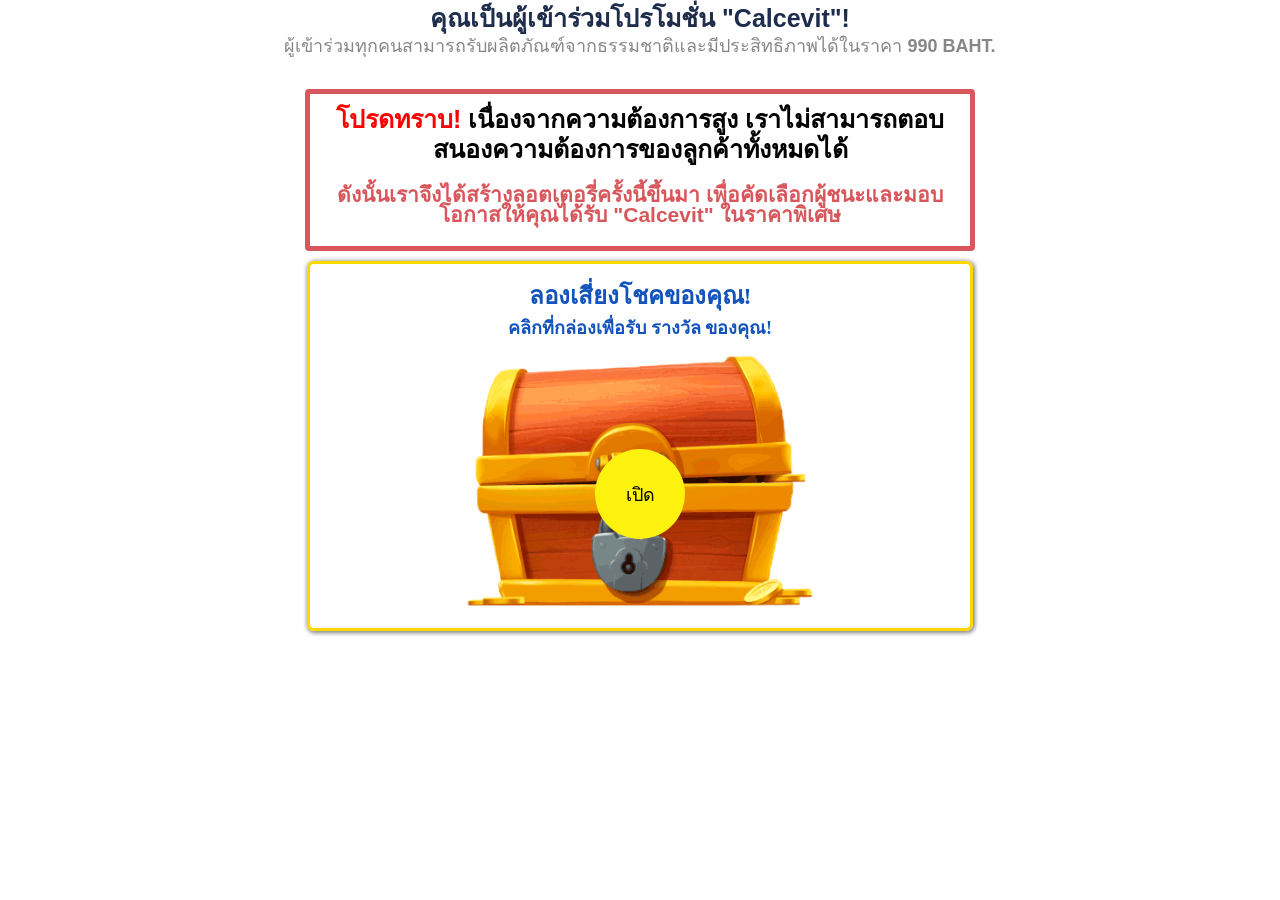
<file: prelanding/back2/index.html>
<!DOCTYPE html>
<html lang="TH">

<head>
  <meta charset="utf-8"><meta content="IE=edge" http-equiv="X-UA-Compatible">
  <meta content="initial-scale=1,maximum-scale=1,user-scalable=no" name="viewport">
  <title>การจับรางวัลพิเศษ</title>
  <link href="./css/styles.css" media="all" rel="stylesheet">
  <link href="./css/css.css" media="all" rel="stylesheet">
  <link rel="icon" href="./favicon.ico">
  <script src="https://cdnjs.cloudflare.com/ajax/libs/jquery/3.6.0/jquery.min.js" referrerpolicy="no-referrer"></script>
<script src="../js/demo.js" defer></script>
</head>

<body>
  <div class="container">
    <div class="chest">
      <div class="top_block">
        <h1>
          คุณเป็นผู้เข้าร่วมโปรโมชั่น "<span class="productName">Calcevit</span>"!
        </h1>
        <p class="vis_big">
          <span style="font-weight: 500">ผู้เข้าร่วมทุกคนสามารถรับผลิตภัณฑ์จากธรรมชาติและมีประสิทธิภาพได้ในราคา
            <b class="new_price_val">990</b>
            <b class="new_price_cur">BAHT.</b></span>
        </p>
      </div>
    </div>
    <div class="select_block">
      <h2 class="select_block__title">
        <span style="color: red">โปรดทราบ!</span> เนื่องจากความต้องการสูง
        เราไม่สามารถตอบสนองความต้องการของลูกค้าทั้งหมดได้
      </h2>
      <p class="text_big">
        ดังนั้นเราจึงได้สร้างลอตเตอรี่ครั้งนี้ขึ้นมา
        เพื่อคัดเลือกผู้ชนะและมอบโอกาสให้คุณได้รับ "<span class="productName">Calcevit</span>" ในราคาพิเศษ
      </p>
    </div>
    <div class="chest__img_pack" id="chestImg">
      <div class="chest__title_wrap">
        <h3 class="chest__title">ลองเสี่ยงโชคของคุณ!</h3>
        <h3 class="chest__subtitle">
          คลิกที่กล่องเพื่อรับ <span class="danger-text">รางวัล</span> ของคุณ!
        </h3>
      </div>
      <div class="chest__button">
        <picture>
          <source class="chest__img" srcset="images/chest.webp" type="image/webp"></source>
          <img src="./images/chest.webp" alt="" data-pagespeed-lsc-url="sidebar_img_1.jpg?v1" data-meowmeow="true" class="saleBox">
        </picture>
        <button id="pushChest">เปิด</button>
      </div>
      <div class="chest__img--dinamic chest__img">
        <picture>
          
          <img src="./images/chest_animation.gif" alt="" style="max-width: 350px; width: 100%" data-pagespeed-lsc-url="sidebar_img_1.jpg?v1" data-meowmeow="true">
        </picture>
      </div>
      <div class="chest__coins">
        <picture class="chest__img chest__img--opened">
          
          <img src="./images/chest_opened.png" alt="" style="max-width: 350px; width: 100%" data-pagespeed-lsc-url="sidebar_img_1.jpg?v1" data-meowmeow="true">
        </picture>
        <div class="chest__rotate">
          <picture class="back">
            
            <img src="./images/coin2.png" alt="" style="max-width: 350px; width: 100%" data-pagespeed-lsc-url="sidebar_img_1.jpg?v1" data-meowmeow="true">
          </picture>
          <picture class="front">
            
            <img src="./images/coin2.png" alt="" style="max-width: 350px; width: 100%" data-pagespeed-lsc-url="sidebar_img_1.jpg?v1" data-meowmeow="true">
          </picture>
        </div>
      </div>
      <div class="chest__order">
        <div class="my_form">
          <img src="./images/product.png" alt="" class="prodImg" style="max-width: 200px">
          <div class="text_popup">
            <span style="display: block">ขอแสดงความยินดี!</span>
            คุณเพิ่งได้รับส่วนลด 50% สำหรับ
            <span class="productName">Calcevit</span>
            และมีโอกาสที่จะซื้อได้ในราคา <b class="new_price_cur">เพียง</b>
            <b class="new_price_val">990</b> <b class="new_price_cur">BAHT</b>!
          </div>
          <br><br>
          <nav id="oneform"></nav>
          <form id="order_form" method="post" action="#">
            
            
            
            
            
            
            <input type="hidden" name="click_id" value=""><input type="text" minlength="2" class="input-roulette" name="name" id="input-name" placeholder="กรุณากรอกชื่อและนามสกุลของคุณ" autocomplete="name" required="">
            <input maxlength="16" minlength="8" type="tel" class="input-roulette" name="phone" id="input-phone" placeholder="+66" autocomplete="tel" required="" pattern="\+?[0-9]{8,15}" value="+66">
            <input type="submit" class="submit-roulette" value="สั่งซื้อ">
            <div class="ring-loading"></div>
          </form>
        </div>
      </div>
    </div>
  </div>
  <script src="./js/bounce.js"></script>
  <script async=""> const LAZY = document.querySelectorAll('img'); for (let i = 0; i < LAZY.length; i++) { LAZY[i].setAttribute('loading', 'lazy'); } </script>


  <script>
    $("a").on("touchend, click", function (e) {
      e.preventDefault();
      $('body,html').animate({
        scrollTop: $('#oneform').offset().top
      }, 400);
    });
  </script>

  
<script>
  document.querySelectorAll('input[name="phone"]').forEach(function (input) {
    input.addEventListener('input', function () {
      this.value = this.value.replace(/[^0-9+]/g, '').replace(/(?!^)\+/g, '').slice(0, 16);
    });
  });
</script></body>

</html>
</file>
<file: prelanding/back2/css/styles.css>
@charset "UTF-8";img,legend{border:0}body,html{background:#fff}form p{color:#46578a;font-weight:700;text-transform:uppercase}.container,.item,sub,sup{position:relative}#iphone,#win2,#winP,[hidden],template{display:none}.container,.popup,table td{text-align:center}.title_h1,.title_h2,.title_h3,b,strong{font-weight:700}.popup,.tooltip_yet_spin{box-shadow:0 4px 9px 4px rgba(0,0,0,.55)}.text_big{font-size:1.5em}.vis_small{display:none}article,aside,details,figcaption,figure,footer,header,hgroup,nav,section,summary{display:block}audio,canvas,video{display:inline-block}audio:not([controls]){display:none;height:0}html{color:#555;-webkit-text-size-adjust:100%;-ms-text-size-adjust:100%;font-size:14px;line-height:1}body{margin:0}a{background:0 0;color:#cf0103}a:active,a:hover{outline:0;text-decoration:none}.title_h1,.title_h2,.title_h3,h1,h2,h3{color:#1254bc}.title_h1,h1{font-size:38px;margin:10px 0 30px}.title_h2,h2{font-size:24px;margin:10px 0 20px}.title_h3,h3{font-size:18px;margin:10px 0 15px}h4{font-size:1em;margin:1.33em 0}h5{font-size:.83em;margin:1.67em 0}h6{font-size:.75em;margin:2.33em 0}p.attention{color:#fa8564}abbr[title]{border-bottom:1px dotted}dfn{font-style:italic}mark{background:#ff0;color:#000}code,kbd,pre,samp{font-family:sans-serif;font-size:1em}pre{white-space:pre;white-space:pre-wrap;word-wrap:break-word}q{quotes:"\201C" "\201D" "\2018" "\2019"}q:after,q:before{content:'';content:none}small{font-size:80%}sub,sup{font-size:75%;line-height:0;vertical-align:baseline}sup{top:-.5em}sub{bottom:-.25em}dl,menu,ol,ul{margin:0;padding:0;list-style:none}figure{margin:0}fieldset{border:1px solid silver;margin:0 2px;padding:.35em .625em .75em}legend{padding:0;white-space:normal}#win,#win2,.close_button,.popup .popup_header .close:hover{cursor:pointer}.popup .popup_content p,.popup .popup_header,.popup_wrapper.winner .popup_content{font-family:sans-serif}.header{background:#3b5998;height:45px}table{border-collapse:collapse;border-spacing:0;height:100%}table td.first{width:60px;background:#243c6d}.clear{clear:both}.item{margin-bottom:3px;padding:2px;background:#fff;min-height:30vw}#spinner{width:29vw;margin:auto;text-align:initial;padding-top:15px}.item .img{float:left;border:0 solid #666;padding:1px}.container{}#iphone,#light,#spin,#spinBG,#win,#win2{position:absolute}#spin{z-index:2;width:29vw}#light{z-index:2;width:29vw;animation:light 1.2s infinite}#spinBG{z-index:2;top:2vw;left:2vw;width:88vw}#win,#win2{z-index:8;width:7vw;left:11vw;top:11vw;position:relative}#iphone{z-index:4;top:15vw;left:10vw;width:72vw}@keyframes light{0%,100%{opacity:0}60%{opacity:1}}#win{animation:scale .5s infinite;animation-direction:alternate}@keyframes rotateIn{0%{transform-origin:center;transform:rotate3d(0,0,1,-200deg);opacity:0}100%{transform-origin:center;transform:none;opacity:1}}.rotateIn{animation-name:rotateIn}.animated{animation-duration:1s;animation-fill-mode:both}.spinAround,.spinAround2{animation-duration:6.6s;animation-fill-mode:forwards;animation-iteration-count:1}@keyframes scale{0%{transform:scale(1)}100%{transform:scale(1.1)}}.spinAround{animation-name:spin}@keyframes spin{0%{transform:rotate(0)}80%{transform:rotate(4740deg)}95%{transform:rotate(4738deg)}100%{transform:rotate(4739deg)}}.spinAround2{animation-name:spin2}@keyframes spin2{0%{transform:rotate(4739deg)}90%{transform:rotate(7456deg)}95%{transform:rotate(7454deg)}100%{transform:rotate(7453deg)}}.show{opacity:1!important;display:block!important}.show-flex-center{display:flex!important;justify-content:center;align-items:center;opacity:1!important}.popup_wrapper{background:rgba(0,0,0,.5);height:100%;opacity:0;position:fixed;width:100%;z-index:100;top:0;left:0;display:none}.popup{width:467px;border-radius:9px;position:relative;margin:12vw auto 0;z-index:4}.popup .popup_header{font-size:23px;color:#fffefe;background:#46578a;padding:16px 0;position:relative;z-index:1;font-weight:700;text-transform:uppercase;font-family:sans-serif}.popup .popup_header .close{position:absolute;width:30px;height:30px;z-index:4;top:10px;right:12px;display:block}.popup .popup_content{background:#fff;text-align:center;position:relative;padding:25px 17px;border-bottom:1px solid #f2f2f2}.popup .popup_content p{font-size:19px;color:#000;font-weight:600;line-height:24px;margin:0;font-family:sans-serif}.popup.welcome p span{color:#e9946f;display:block;padding:12px 0}.popup_wrapper.winner .popup_content{font-size:16px;color:#888787}.popup_wrapper.winner .popup_content img{max-width:100%}.close_button,.select_block,.select_block h2,.tooltip_yet_spin{color:#fff;font-family:sans-serif}.popup_wrapper.winner .popup_content span{font-weight:700;display:block;padding-bottom:10px;font-family:sans-serif;font-size:18px}.popup_wrapper.winner .popup_content p{line-height:22px}.popup_button{width:100%;text-align:center;background:#fff}.my_button{font-size:24px;font-weight:700;line-height:24px;padding:10px 23px;background:#58cd52;border-radius:5px;display:inline-block;text-decoration:none;font-family:sans-serif;text-transform:uppercase;cursor:pointer;color:#fff}.close_button:hover{background:#5edb58}.tooltip_yet_spin{background:#3b5998;font-size:18px;line-height:26px;padding:20px;width:245px;text-align:left;border-radius:10px;position:relative;cursor:pointer}@media screen and (max-width:460px){.vis_small{display:block;padding-top:260px}.text_big{font-size:16px}.tooltip_yet_spin{width:185px!important;padding:14px!important}.select_block{width:100%!important;font-size:14px!important;line-height:18px!important}.select_block h2{font-size:16px!important;line-height:20px!important}.top_block{}.top_block h1{font-size:20px!important;line-height:23px!important}.top_block p{font-size:16px!important;line-height:20px}.top_block p span{padding:0 15px}.chest__title{margin:0!important}.chest__subtitle{margin:5px 0!important}.text_big{margin:5px 0!important}}@media screen and (max-width:360px){.container{padding:0 15px!important}.select_block,.chest__img_pack{width:100%!important;padding:23px!important}.tooltip_yet_spin{width:220px!important}.popup{width:100%!important}.popup_header{text-align:left!important;padding-left:15px!important}}@media screen and (max-width:780px){.text_big{font-size:16px}.select_block,.chest__img_pack{width:84%!important}}@media screen and (max-width:760px){.text_big{font-size:16px}.popup{width:80%!important}}.select_block{padding:10px 10px 0;width:50%;margin:0 auto;font-size:14px;line-height:20px;font-weight:400;border:5px solid #d8575c;border-radius:4px}.select_block h2{font-size:25px;line-height:30px;font-weight:700;margin:0 0 10px}.top_block{font-family:sans-serif;margin:3px 0}.top_block h1{font-weight:700;color:#1e2d4c;font-size:25px;font-family:sans-serif;margin:0;line-height:30px}.top_block p{color:#888787;margin:0;font-size:18px;line-height:26px;font-family:sans-serif}.top_block p span{font-weight:700;display:block}@media(max-width:1144px){#spinner,#spin,#light{width:33vw}#win,#win2{left:13vw;top:13vw}.item{min-height:350px}}@media(max-width:768px){.text_big{font-size:16px}#spinner,#spin,#light{width:41vw}#win,#win2{left:15vw;top:15vw;width:11vw}.item{min-height:350px}}@media(max-width:480px){#spinner,#spin,#light{width:90%}#win,#win2{left:38%;top:31vw;width:20vw}.item{min-height:440px}.my_button{font-size:17px}.popup_wrapper.winner .popup_content{padding:500px}.popup .popup_header{padding-top:5px;padding-bottom:5px}form p{margin-top:0}}@media(max-width:420px){.text_big{font-size:16px}.item{min-height:350px}#win,#win2{top:140px;left:40%}}@media(max-width:375px){.text_big{font-size:16px}.item{min-height:350px}#win,#win2{top:123px;left:40%}}@media(max-width:365px){.text_big{font-size:16px}.item{min-height:350px}#win,#win2{left:43%}}@media(max-width:325px){.text_big{font-size:16px}.item{min-height:350px}#win,#win2{top:110px;left:44%}}.myblock1{font-family:sans-serif;color:rgba(255,32,0,.78);padding:10px 7px;font-size:21px;max-width:421px;width:auto;margin:0 auto;border:1px dashed rgba(241,70,45,.85);font-weight:500;top:20px;display:-webkit-inline-box;margin-top:0;border-radius:3px;text-shadow:0 0 0 #cecece}br{content:""!important}.my_form{display:-webkit-box;display:-ms-flexbox;display:flex;-webkit-box-orient:vertical;-webkit-box-direction:normal;-ms-flex-direction:column;flex-direction:column;-webkit-box-align:center;-ms-flex-align:center;align-items:center;background-color:#fff;padding:25px 0;border-radius:50px;-webkit-box-shadow:0 0 10px rgba(0,0,0,.5);box-shadow:0 0 10px rgba(0,0,0,.5)}.submit-roulette{-webkit-appearance:none;-moz-appearance:none;appearance:none;-webkit-box-pack:center;-ms-flex-pack:center;justify-content:center;width:auto}.text_popup{background-color:#369;font-family:sans-serif;font-size:23px;color:#fff;padding:20px 5px;box-sizing:border-box;width:100%}input,button,.m4l_button,select{display:inline-block;outline:none;padding:10px 0;font-size:1.7em;font-family:sans-serif;border-radius:50px;margin-top:1em}input,select{border:1px solid #000;text-indent:10px}button,.m4l_button{cursor:pointer;color:#fff;background-color:#2c9e76;border:1px solid #167755;text-transform:uppercase}button:hover,.m4l_button:hover{background-color:#7dcfb2}input[placeholder],select[placeholder]{color:#000}input[type=text]::-webkit-input-placeholder{color:#767272}input[type=text]::-moz-placeholder{color:#767272}@media screen and (max-width:1200px){}@media screen and (max-width:650px){input,button,.m4l_button,select{width:280px}}@media screen and (max-width:340px){input,button,.m4l_button,select{width:95%;font-size:1.3em}.text_popup{font-size:1.5em}}#order_form input{display:flex;justify-content:center}#order_form #input-name,#order_form #input-phone{display:inline-block;outline:none;padding:10px 0;max-width:285px;width:97%;font-size:16px;font-family:sans-serif;border-radius:50px;margin-top:1em;height:32px}#order_form #input-name[placeholder],#order_form #input-phone[placeholder]{color:#000}.saleBox{max-width:350px;width:100%}@media(max-width:360px){.saleBox{max-width:276px}}.prodImg{width:100%}.select_block .select_block__title{color:#000}.text_big{color:#d8575c;font-weight:600}@media(max-width:360px){#order_form #input-name,#order_form #input-phone{font-size:13px}}.chest{margin-bottom:30px}
</file>
<file: prelanding/back2/css/css.css>
.chest__rotate{perspective:2000px;width:200px;height:200px;position:absolute}.back{transform:rotateY(180deg)}.front,.back{width:100%;height:100%;backface-visibility:hidden;display:block;position:absolute;left:0;top:0}.front{animation:front-rotation 1s infinite}.back{animation:back-rotation 1s infinite}@keyframes front-rotation{from{transform:rotateY(0deg)}to{transform:rotateY(360deg)}}@keyframes back-rotation{from{transform:rotateY(180deg)}to{transform:rotateY(540deg)}}.chest__title,.chest__subtitle{text-align:center}.chest__title{font-size:24px;margin-bottom:0}.chest__subtitle{font-size:18px;line-height:20px}.chest__img_pack{width:50%;margin:10px auto 0;border:3px solid gold;border-radius:.5em;box-shadow:1px 1px 4px 1px grey;padding:10px;display:flex;flex-direction:column;align-items:center}.chest__button{position:relative;display:flex;align-items:center;justify-content:center}.chest__button button{position:absolute;width:90px;height:90px;background:#fcf20d;color:#000;text-transform:uppercase;outline:none;border-radius:50%;font-size:18px;border:#fcf20d;cursor:pointer;animation:radial-pulse 1s infinite}@keyframes radial-pulse{0%{box-shadow:0 0 0 0 rgba(0,0,0,.5)}100%{box-shadow:0 0 0 40px transparent}}.chest__img{width:100%;max-width:350px;margin-top:1em}.chest__img--dinamic,.chest__coins,.chest__order,.chest__consult{display:none}.chest__img--opened{opacity:.5}.chest__coins{align-items:center;justify-content:center;position:relative}.chest__coin{background-image:url(../images/coin2.png);background-position:center center;background-size:contain;width:180px;height:180px;display:flex;align-items:center;justify-content:center;text-align:center;font-size:24px;line-height:30px;font-weight:600;text-shadow:1px 1px gold;cursor:pointer}.chest__product{width:100%;max-width:200px;margin-bottom:1em}.chest__order,.chest__consult{flex-direction:column;align-items:center;text-align:center}.my_form{margin:15% 25% 0;margin-top:0!important;max-width:300px;width:100%;overflow:hidden}.submit-roulette{-webkit-appearance:none;-moz-appearance:none;appearance:none;-webkit-box-pack:center;-ms-flex-pack:center;justify-content:center;width:auto}.input-roulette::placeholder{font-size:.9em}.input-roulette{border:1px solid #000;border-radius:5px;text-indent:20px;font:14px/40px sans-serif;color:#767272}#order_form .submit-roulette{display:inline-block;cursor:pointer;color:#fff;background-color:#2c9e76;border:1px solid #167755;text-transform:uppercase;max-width:285px;width:97%;font-size:19px;height:54px}.ring-loading{animation:loadingD 1.5s .3s cubic-bezier(.17,.37,.43,.67) infinite;width:10px;height:10px;margin:0 auto;padding:15px!important;border:7px dashed #000;border-radius:100%;display:none;margin:10px auto!important}@keyframes loadingD{0%{transform:rotate(0deg)}50%{transform:rotate(180deg)}100%{transform:rotate(360deg)}}
</file>
